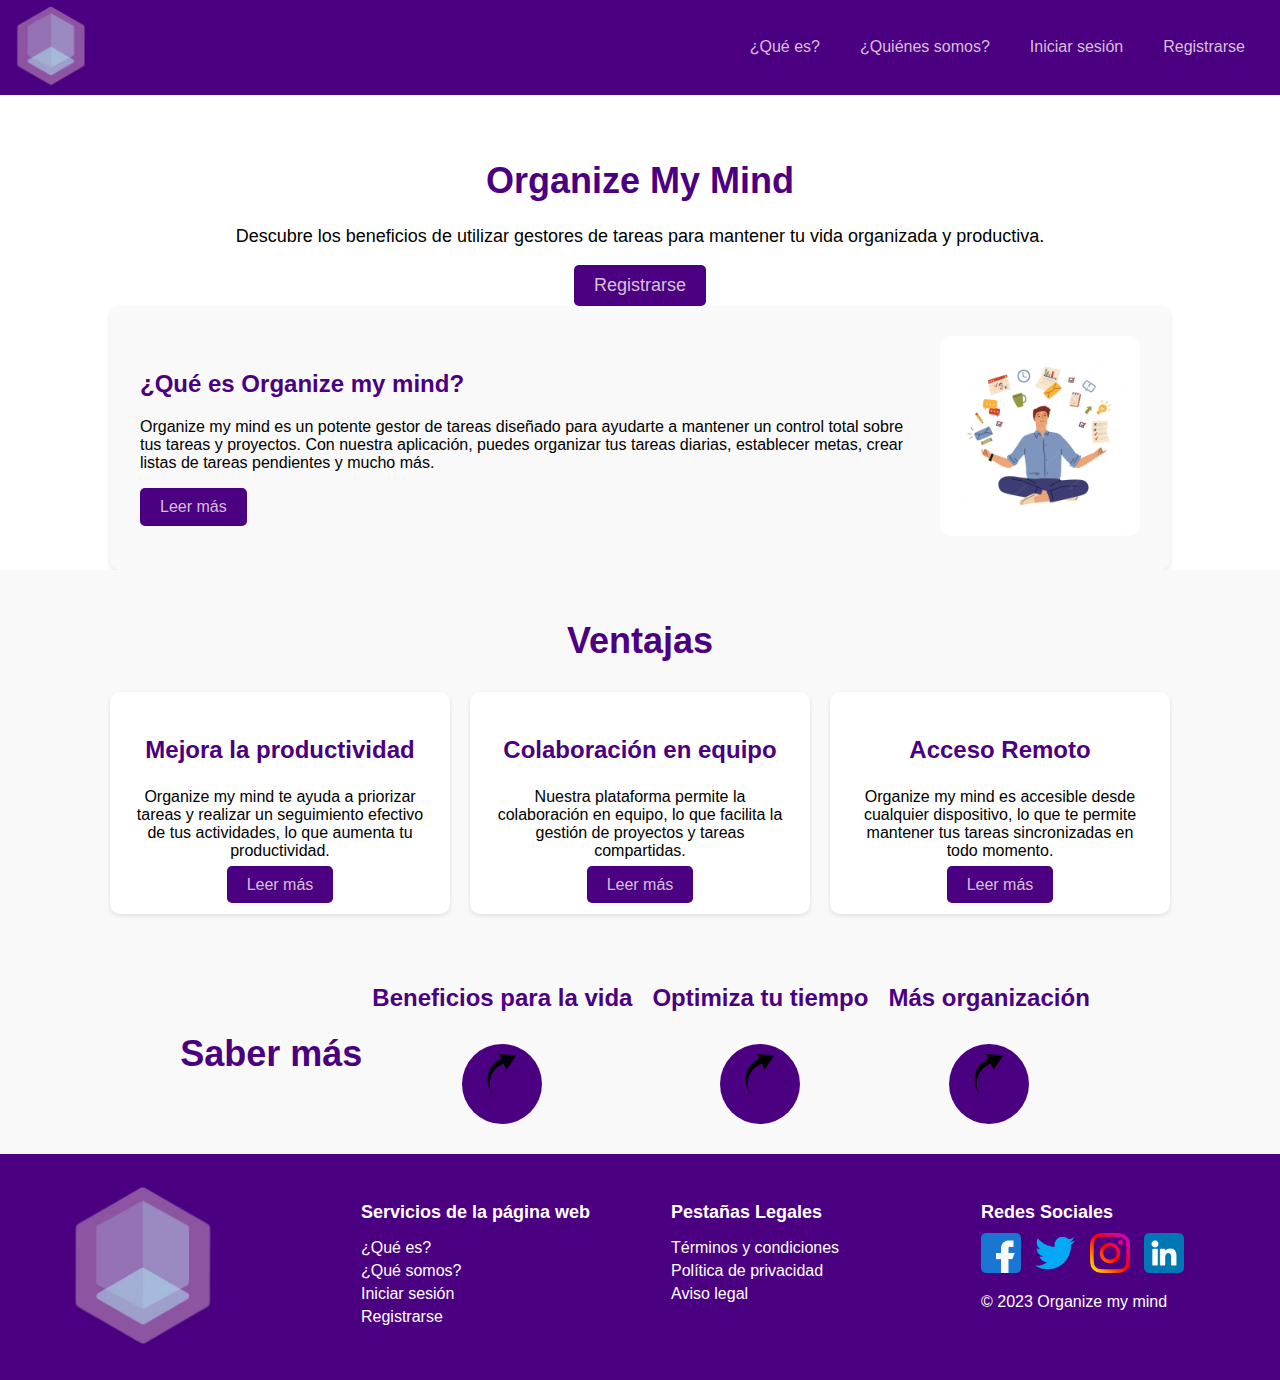
<file: index.html>
<!DOCTYPE html>
<html lang="es">
<head>
  <meta charset="UTF-8">
  <meta name="viewport" content="width=device-width, initial-scale=1.0">
  <title>Organize My Mind</title>
  <link rel="stylesheet" href="estilo.css">
  <link rel="icon" type="image/png" href="imagenes/logo.png">
</head>
<body>
  
  <header>
    <div class="logo">
      <a href="index.html">
        <img src="imagenes/logo.png" alt="Logo de Organize My Mind" width="100">
      </a>
    </div>
    <div class="navbar-toggle" onclick="toggleNavbar()">
      <div class="bar"></div>
      <div class="bar"></div>
      <div class="bar"></div>
    </div>
    <nav class="navigation" id="navbarLinks">
      <a href="que-es/queEs.html">¿Qué es?</a>
      <a href="quienes-somos/queSomos.html">¿Quiénes somos?</a>
      <a href="login/login.html">Iniciar sesión</a>
      <a href="signup/signup.html">Registrarse</a>
    </nav>
  </header>
  

  <div class="page-content">
    <div class="page-title">
      <h1>Organize My Mind</h1>
    </div>
    <div class="page-description">
      <p>Descubre los beneficios de utilizar gestores de tareas para mantener tu vida organizada y productiva.</p>
    </div>
    <div class="register-button">
      <a href="signup/signup.html" class="button">Registrarse</a>
    </div>
  </div>

  <section class="content-section">
    <div class="text-content">
      <h2>¿Qué es Organize my mind?</h2>
      <p>Organize my mind es un potente gestor de tareas diseñado para ayudarte a mantener un control total sobre tus tareas y proyectos. Con nuestra aplicación, puedes organizar tus tareas diarias, establecer metas, crear listas de tareas pendientes y mucho más.</p>
      <button class="read-more-button"><a href="que-es/queEs.html">Leer más</a></button>
    </div>
    <div class="image-content">
      <img src="imagenes/imagen_texto.avif" alt="Imagen de Organize My Mind">
    </div>
  </section>

  <section id="advantages">
    <div class="container">
      <h2>Ventajas</h2>
      <div class="advantage-item">
        <h3>Mejora la productividad</h3>
        <p>Organize my mind te ayuda a priorizar tareas y realizar un seguimiento efectivo de tus actividades, lo que aumenta tu productividad.</p>
        <a target="_blank" href="https://slack.com/intl/es-es/blog/productivity/gestor-de-tareas-por-que-necesitas-para-tus-proyectos" class="btn btn-secondary">Leer más</a>
      </div>
      <div class="advantage-item">
        <h3>Colaboración en equipo</h3>
        <p>Nuestra plataforma permite la colaboración en equipo, lo que facilita la gestión de proyectos y tareas compartidas.</p>
        <a target="_blank" href="https://asana.com/es/resources/collaboration-in-the-workplace" class="btn btn-secondary">Leer más</a>
      </div>
      <div class="advantage-item">
        <h3>Acceso Remoto</h3>
        <p>Organize my mind es accesible desde cualquier dispositivo, lo que te permite mantener tus tareas sincronizadas en todo momento.</p>
        <a target="_blank" href="https://www.ekon.es/blog/gestor-de-proyectos-maximo-responsable-exito/" class="btn btn-secondary">Leer más</a>
      </div>
    </div>
  </section>

  <section id="learn-more">
    <div class="learn-container">
      <h2>Saber más</h2>
      <div class="circle">
        <h4>Beneficios para la vida</h4>
        <a target="_blank" href="https://www.grupocibernos.com/blog/ventajas-de-usar-aplicaciones-para-gestion-de-tareas"><img src="../imagenes/flecha.png" alt="Flecha"></a>
      </div>
      <div class="circle">
        <h4>Optimiza tu tiempo</h4>
        <a target="_blank" href="https://quakki.com/optimiza-el-tiempo-en-tu-empresa-utilizando-un-gestor-de-proyectos-y-tareas/"><img src="../imagenes/flecha.png" alt="Flecha"></a>
      </div>
      <div class="circle">
        <h4>Más organización</h4>
        <a target="_blank" href="https://www.xataka.com/aplicaciones/llevo-siete-anos-organizando-toda-mi-vida-gestor-tareas-se-recomiendo-a-todo-mundo-1"><img src="../imagenes/flecha.png" alt="Flecha"></a>
      </div>
    </div>
  </section>

  <footer>
    <div class="footer-container">
      <div class="footer-column">
        <a href="index.html">
          <img src="../imagenes/logo.png" alt="Logo de la empresa">
        </a>
      </div>
      <div class="footer-column">
        <h3>Servicios de la página web</h3>
        <ul>
          <li><a href="que-es/queEs.html">¿Qué es?</a></li>
          <li><a href="quienes-somos/queSomos.html">¿Qué somos?</a></li>
          <li><a href="login/login.html">Iniciar sesión</a></li>
          <li><a href="signup/signup.html">Registrarse</a></li>
        </ul>
      </div>
      <div class="footer-column">
        <h3>Pestañas Legales</h3>
        <ul>
          <li><a href="pestañas-legales/terminos.html">Términos y condiciones</a></li>
          <li><a href="pestañas-legales/politica-de-privacidad.html">Política de privacidad</a></li>
          <li><a href="pestañas-legales/aviso-legal.html">Aviso legal</a></li>
        </ul>
      </div>
      <div class="footer-column">
        <h3>Redes Sociales</h3>
        <div class="social-buttons">
          <a target="_blank" href="https://www.facebook.com"><img src="../imagenes/facebook.png" alt="Facebook"></a>
          <a target="_blank" href="https://www.twitter.com"><img src="../imagenes/twitter.png" alt="Twitter"></a>
          <a target="_blank" href="https://www.instagram.com"><img src="../imagenes/instagram.png" alt="Instagram"></a>
          <a target="_blank" href="https://www.linkedin.com"><img src="../imagenes/linkedin.png" alt="LinkedIn"></a>
        </div>
        <p>&copy; 2023 Organize my mind</p>
      </div>
    </div>
  </footer>


  <script src="codigo.js"></script>
</body>
</html>
</file>
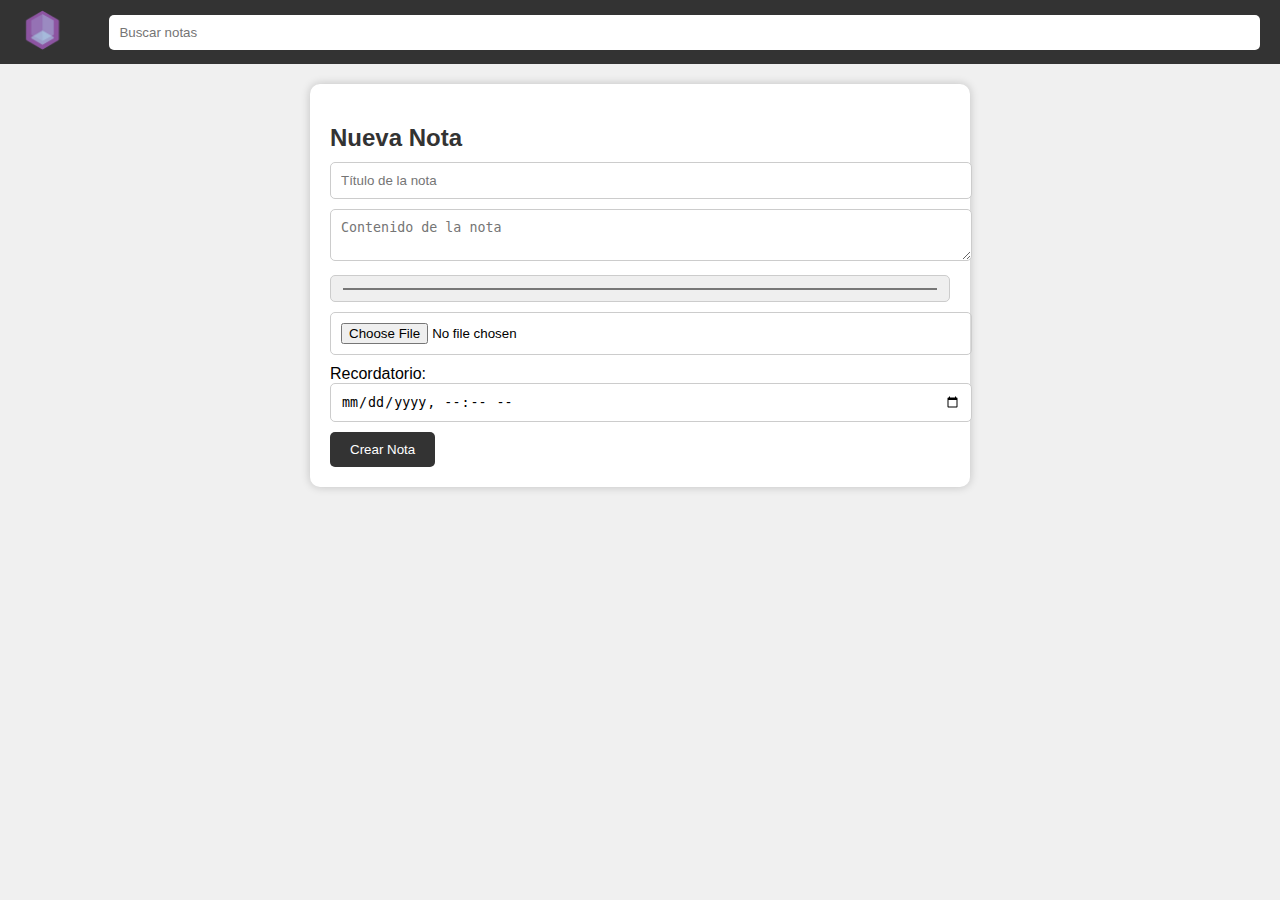
<file: dashboard/dashboard.html>
<!DOCTYPE html>
<html lang="es">
<head>
  <link rel="stylesheet" href="https://cdnjs.cloudflare.com/ajax/libs/font-awesome/6.4.2/css/all.min.css" integrity="sha512-z3gLpd7yknf1YoNbCzqRKc4qyor8gaKU1qmn+CShxbuBusANI9QpRohGBreCFkKxLhei6S9CQXFEbbKuqLg0DA==" crossorigin="anonymous" referrerpolicy="no-referrer" />  <link rel="icon" type="image/png" href="../imagenes/logo.png">
  <meta charset="UTF-8">
  <meta name="viewport" content="width=device-width, initial-scale=1.0">
  <link rel="stylesheet" href="dashboard.css">
  <title>Gestor de Tareas</title>
</head>
<body>
  <nav>
    <div class="navbar-left">
      <img src="/imagenes/logo.png" alt="Logo">
    </div>
    <div class="navbar-right">
      <a href="#" id="admin-icon"><i class="fa-solid fa-user"></i></a>
      <div id="admin-menu">
        <ul>
          <li><a href="../index.html">Cerrar Sesión</a></li>
        </ul>
      </div>
    </div>
    <div class="search-bar">
      <input type="text" id="search-input" placeholder="Buscar notas" oninput="searchNotes()">
    </div>
  </nav>
  
  <div class="content">
    <div class="note-creator">
  <h2>Nueva Nota</h2>
    <input type="text" id="note-title" placeholder="Título de la nota">
    <textarea id="note-text" placeholder="Contenido de la nota"></textarea>
    <input type="color" id="note-color" value="#ffffff">
    <input type="file" id="note-image" accept="image/*">
     <label for="note-datetime">Recordatorio:</label>
    <input type="datetime-local" id="note-datetime">
    <button id="create-note">Crear Nota</button>
</div>

    <div class="note-container" id="note-container">
      <!-- Notas se cargarán aquí -->
    </div>
  </div>

  
  <script defer src="dashboard.js"></script>
</body>
</html>
</file>
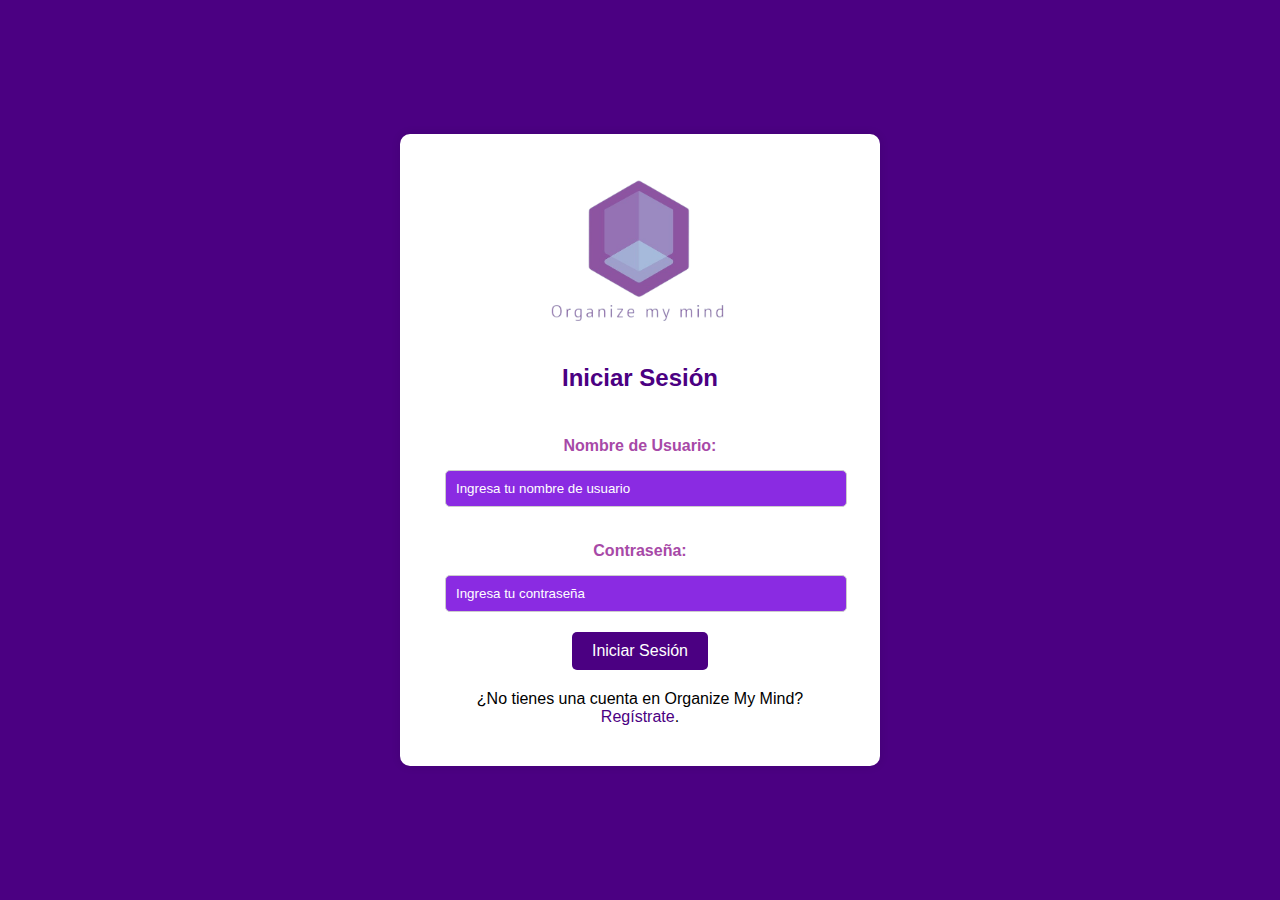
<file: login/login.html>
<!DOCTYPE html>
<html lang="es">
<head>
    <meta charset="UTF-8">
    <meta name="viewport" content="width=device-width, initial-scale=1.0">
    <link rel="stylesheet" href="login.css">
    <link rel="icon" type="image/png" href="../imagenes/logo.png">
    <title>Iniciar Sesión</title>
</head>
<body>
    <div class="container">
        <div class="logo">
          <a href="../index.html"><img src="../imagenes/logo_completo.png" alt="Logo"></a>
        </div>
        <h1>Iniciar Sesión</h1>
        <form id="loginForm">
          <div class="form-group">
            <label for="username"><strong>Nombre de Usuario:</strong></label>
            <input placeholder="Ingresa tu nombre de usuario" type="text" id="username" name="username" required>
          </div>
          <div class="form-group">
            <label for="password"><strong>Contraseña:</strong></label>
            <input placeholder="Ingresa tu contraseña" type="password" id="password" name="password" required>
          </div>
          <button id="dashboardButton" href="../dashboard/dashboard.html" type="submit">Iniciar Sesión</button>
        </form>
        <div class="register-link">
          ¿No tienes una cuenta en Organize My Mind? <a href="../signup/signup.html">Regístrate</a>.
        </div>
      </div>
    
      <script src="login.js"></script>
</body>
</html>
</file>
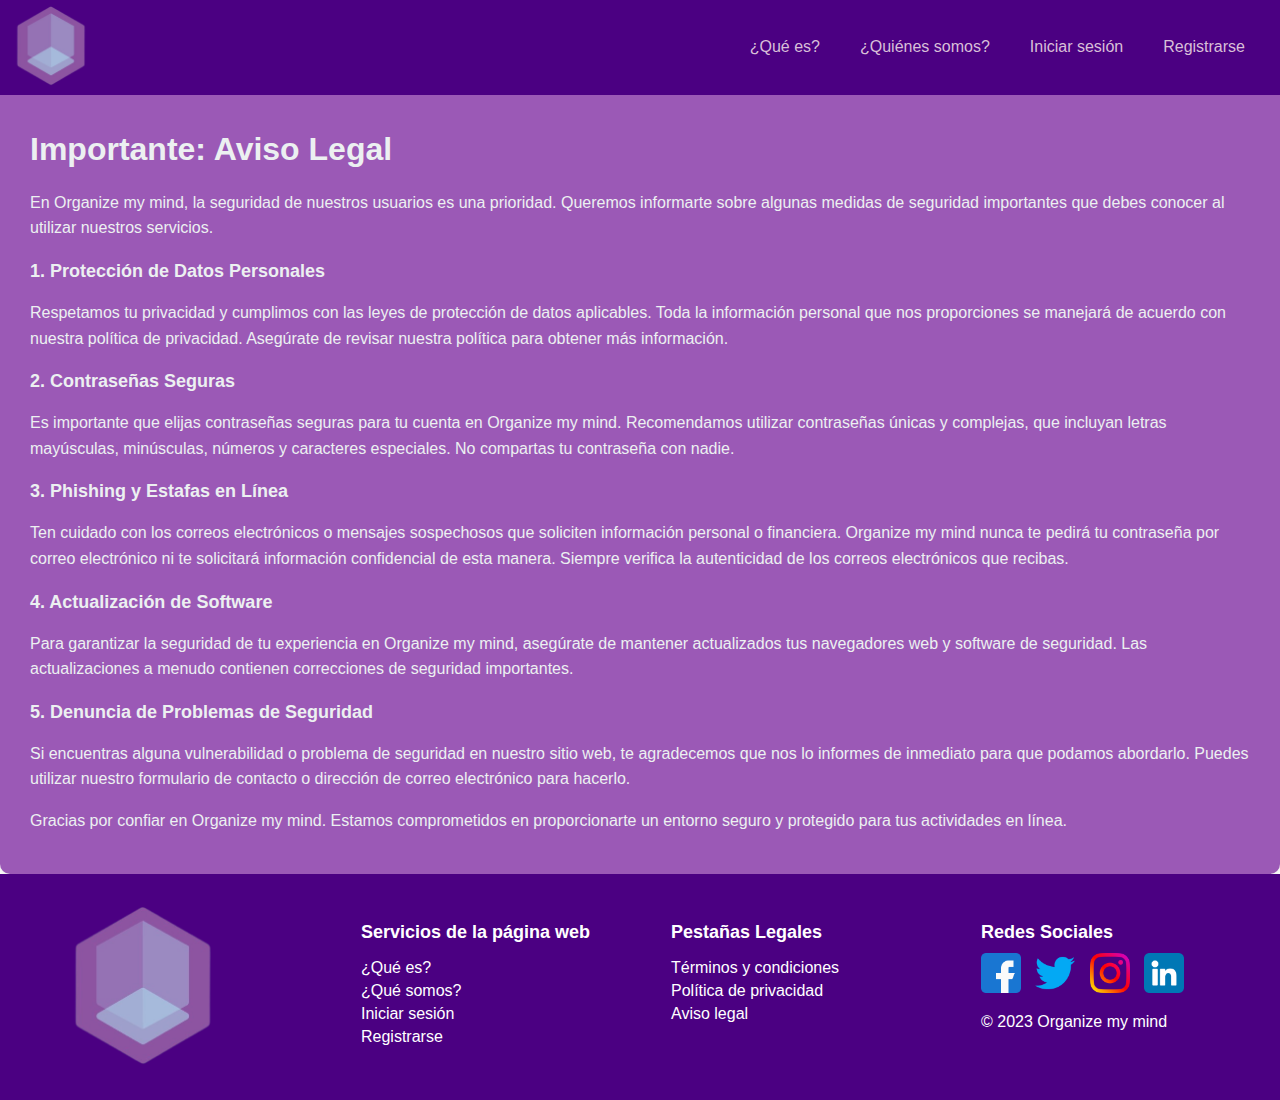
<file: pestañas-legales/aviso-legal.html>
<!DOCTYPE html>
<html lang="es">
<head>
  <link rel="stylesheet" href="aviso-legal.css">
  <link rel="icon" type="image/png" href="../imagenes/logo.png">
    <meta charset="UTF-8">
    <meta name="viewport" content="width=device-width, initial-scale=1.0">
    <title>Aviso Legal</title>
</head>
<body>
    <header>
        <div class="logo">
          <a href="../index.html">
            <img src="../imagenes/logo.png" alt="Logo de Organize My Mind" width="100">
          </a>
        </div>
        <div class="navbar-toggle" onclick="toggleNavbar()">
          <div class="bar"></div>
          <div class="bar"></div>
          <div class="bar"></div>
        </div>
        <nav class="navigation" id="navbarLinks">
          <a href="../que-es/queEs.html">¿Qué es?</a>
      <a href="../quienes-somos/queSomos.html">¿Quiénes somos?</a>
      <a href="../login/login.html">Iniciar sesión</a>
      <a href="../signup/signup.html">Registrarse</a>
        </nav>
      </header>

      <section>
        <h1>Importante: Aviso Legal</h2>
        <p>En Organize my mind, la seguridad de nuestros usuarios es una prioridad. Queremos informarte sobre algunas medidas de seguridad importantes que debes conocer al utilizar nuestros servicios.</p>

        <h3>1. Protección de Datos Personales</h3>
        <p>Respetamos tu privacidad y cumplimos con las leyes de protección de datos aplicables. Toda la información personal que nos proporciones se manejará de acuerdo con nuestra política de privacidad. Asegúrate de revisar nuestra política para obtener más información.</p>

        <h3>2. Contraseñas Seguras</h3>
        <p>Es importante que elijas contraseñas seguras para tu cuenta en  Organize my mind. Recomendamos utilizar contraseñas únicas y complejas, que incluyan letras mayúsculas, minúsculas, números y caracteres especiales. No compartas tu contraseña con nadie.</p>

        <h3>3. Phishing y Estafas en Línea</h3>
        <p>Ten cuidado con los correos electrónicos o mensajes sospechosos que soliciten información personal o financiera.  Organize my mind nunca te pedirá tu contraseña por correo electrónico ni te solicitará información confidencial de esta manera. Siempre verifica la autenticidad de los correos electrónicos que recibas.</p>

        <h3>4. Actualización de Software</h3>
        <p>Para garantizar la seguridad de tu experiencia en  Organize my mind, asegúrate de mantener actualizados tus navegadores web y software de seguridad. Las actualizaciones a menudo contienen correcciones de seguridad importantes.</p>

        <h3>5. Denuncia de Problemas de Seguridad</h3>
        <p>Si encuentras alguna vulnerabilidad o problema de seguridad en nuestro sitio web, te agradecemos que nos lo informes de inmediato para que podamos abordarlo. Puedes utilizar nuestro formulario de contacto o dirección de correo electrónico para hacerlo.</p>

        <p>Gracias por confiar en  Organize my mind. Estamos comprometidos en proporcionarte un entorno seguro y protegido para tus actividades en línea.</p>
    </section>

    <footer>
        <div class="footer-container">
          <div class="footer-column">
            <a href="../index.html">
              <img src="../imagenes/logo.png" alt="Logo de la empresa">
            </a>
          </div>
          <div class="footer-column">
            <h3>Servicios de la página web</h3>
            <ul>
              <li><a href="../que-es/queEs.html">¿Qué es?</a></li>
              <li><a href="../quienes-somos/queSomos.html">¿Qué somos?</a></li>
              <li><a href="../login/login.html">Iniciar sesión</a></li>
              <li><a href="../signup/signup.html">Registrarse</a></li>
            </ul>
          </div>
          <div class="footer-column">
            <h3>Pestañas Legales</h3>
            <ul>
              <li><a href="terminos.html">Términos y condiciones</a></li>
          <li><a href="politica-de-privacidad.html">Política de privacidad</a></li>
          <li><a href="aviso-legal.html">Aviso legal</a></li>
            </ul>
          </div>
          <div class="footer-column">
            <h3>Redes Sociales</h3>
            <div class="social-buttons">
              <a target="_blank" href="https://www.facebook.com"><img src="../imagenes/facebook.png" alt="Facebook"></a>
              <a target="_blank" href="https://www.twitter.com"><img src="../imagenes/twitter.png" alt="Twitter"></a>
              <a target="_blank" href="https://www.instagram.com"><img src="../imagenes/instagram.png" alt="Instagram"></a>
              <a target="_blank" href="https://www.linkedin.com"><img src="../imagenes/linkedin.png" alt="LinkedIn"></a>
            </div>
            <p>&copy; 2023 Organize my mind</p>
          </div>
        </div>
      </footer>
      <script defer src="aviso-legal.js"></script>
</body>
</html>
</file>
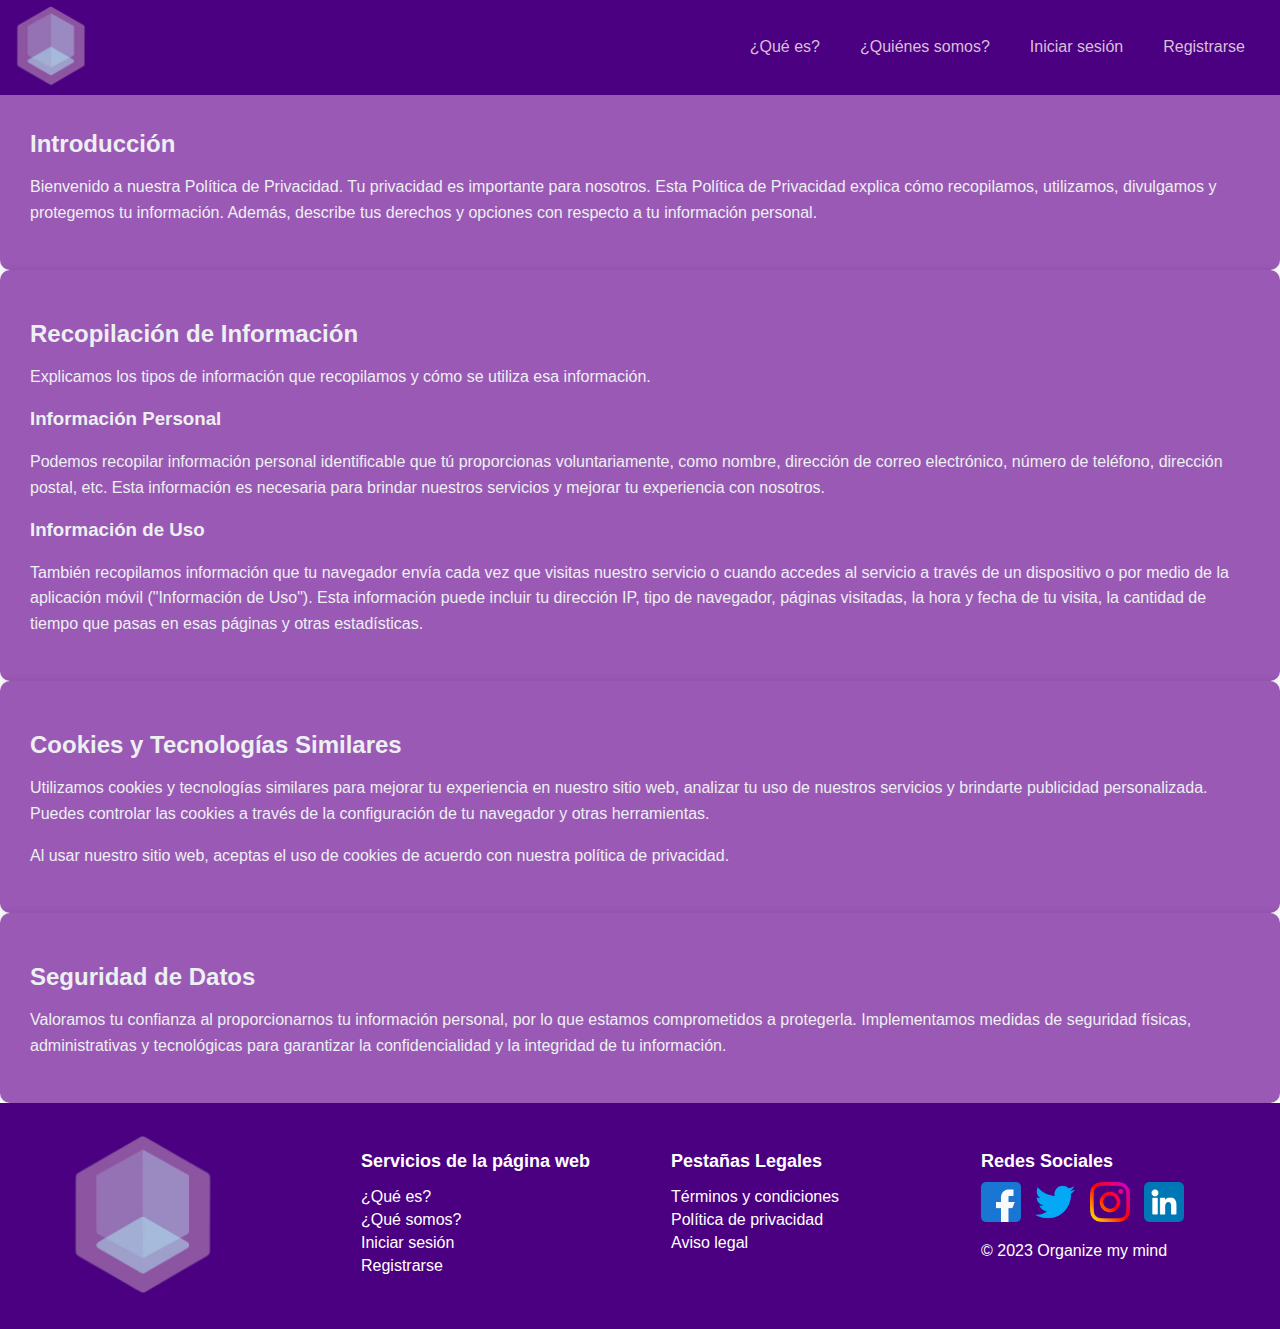
<file: pestañas-legales/politica-de-privacidad.html>
<!DOCTYPE html>
<html lang="es">
<head>
  <link rel="stylesheet" href="politica-de-privacidad.css">
  <link rel="icon" type="image/png" href="../imagenes/logo.png">
    <meta charset="UTF-8">
    <meta name="viewport" content="width=device-width, initial-scale=1.0">
    <title>Politicas de privacidad</title>
</head>
<body>
    <header>
        <div class="logo">
          <a href="../index.html">
            <img src="../imagenes/logo.png" alt="Logo de Organize My Mind" width="100">
          </a>
        </div>
        <div class="navbar-toggle" onclick="toggleNavbar()">
          <div class="bar"></div>
          <div class="bar"></div>
          <div class="bar"></div>
        </div>
        <nav class="navigation" id="navbarLinks">
          <a href="../que-es/queEs.html">¿Qué es?</a>
      <a href="../quienes-somos/queSomos.html">¿Quiénes somos?</a>
      <a href="../login/login.html">Iniciar sesión</a>
      <a href="../signup/signup.html">Registrarse</a>
        </nav>
      </header>
      <section id="introduction">
        <div class="container">
            <h2>Introducción</h2>
            <p>
                Bienvenido a nuestra Política de Privacidad. Tu privacidad es importante para nosotros.
                Esta Política de Privacidad explica cómo recopilamos, utilizamos, divulgamos y
                protegemos tu información. Además, describe tus derechos y opciones con respecto a tu información personal.
            </p>
        </div>
    </section>

    <section id="information-collection">
        <div class="container">
            <h2>Recopilación de Información</h2>
            <p>
                Explicamos los tipos de información que recopilamos y cómo se utiliza esa información.
            </p>

            <h3>Información Personal</h3>
            <p>
                Podemos recopilar información personal identificable que tú proporcionas
                voluntariamente, como nombre, dirección de correo electrónico, número de teléfono, dirección postal, etc.
                Esta información es necesaria para brindar nuestros servicios y mejorar tu experiencia con nosotros.
            </p>

            <h3>Información de Uso</h3>
            <p>
                También recopilamos información que tu navegador envía cada vez que visitas nuestro servicio
                o cuando accedes al servicio a través de un dispositivo o por medio de la aplicación
                móvil ("Información de Uso"). Esta información puede incluir tu dirección IP, tipo de navegador,
                páginas visitadas, la hora y fecha de tu visita, la cantidad de tiempo que pasas en esas páginas
                y otras estadísticas.
            </p>
        </div>
    </section>

    <section id="cookies">
        <div class="container">
            <h2>Cookies y Tecnologías Similares</h2>
            <p>
                Utilizamos cookies y tecnologías similares para mejorar tu experiencia en nuestro sitio web,
                analizar tu uso de nuestros servicios y brindarte publicidad personalizada.
                Puedes controlar las cookies a través de la configuración de tu navegador y otras herramientas.
            </p>
            <p>
                Al usar nuestro sitio web, aceptas el uso de cookies de acuerdo con nuestra política de privacidad.
            </p>
        </div>
    </section>

   
    <section id="data-security">
        <div class="container">
            <h2>Seguridad de Datos</h2>
            <p>
                Valoramos tu confianza al proporcionarnos tu información personal, por lo que estamos comprometidos a protegerla.
                Implementamos medidas de seguridad físicas, administrativas y tecnológicas para garantizar la confidencialidad y
                la integridad de tu información.
            </p>
        </div>
    </section>
      <footer>
        <div class="footer-container">
          <div class="footer-column">
            <a href="../index.html">
              <img src="../imagenes/logo.png" alt="Logo de la empresa">
            </a>
          </div>
          <div class="footer-column">
            <h3>Servicios de la página web</h3>
            <ul>
              <li><a href="../que-es/queEs.html">¿Qué es?</a></li>
          <li><a href="../quienes-somos/queSomos.html">¿Qué somos?</a></li>
          <li><a href="../login/login.html">Iniciar sesión</a></li>
          <li><a href="../signup/signup.html">Registrarse</a></li>
            </ul>
          </div>
          <div class="footer-column">
            <h3>Pestañas Legales</h3>
            <ul>
                <li><a href="terminos.html">Términos y condiciones</a></li>
                <li><a href="politica-de-privacidad.html">Política de privacidad</a></li>
                <li><a href="aviso-legal.html">Aviso legal</a></li>
            </ul>
          </div>
          <div class="footer-column">
            <h3>Redes Sociales</h3>
            <div class="social-buttons">
              <a target="_blank" href="https://www.facebook.com"><img src="../imagenes/facebook.png" alt="Facebook"></a>
              <a target="_blank" href="https://www.twitter.com"><img src="../imagenes/twitter.png" alt="Twitter"></a>
              <a target="_blank" href="https://www.instagram.com"><img src="../imagenes/instagram.png" alt="Instagram"></a>
              <a target="_blank" href="https://www.linkedin.com"><img src="../imagenes/linkedin.png" alt="LinkedIn"></a>
            </div>
            <p>&copy; 2023 Organize my mind</p>
          </div>
        </div>
      </footer>
      <script defer src="politica-de-privacidad.js"></script>
</body>
</html>
</file>
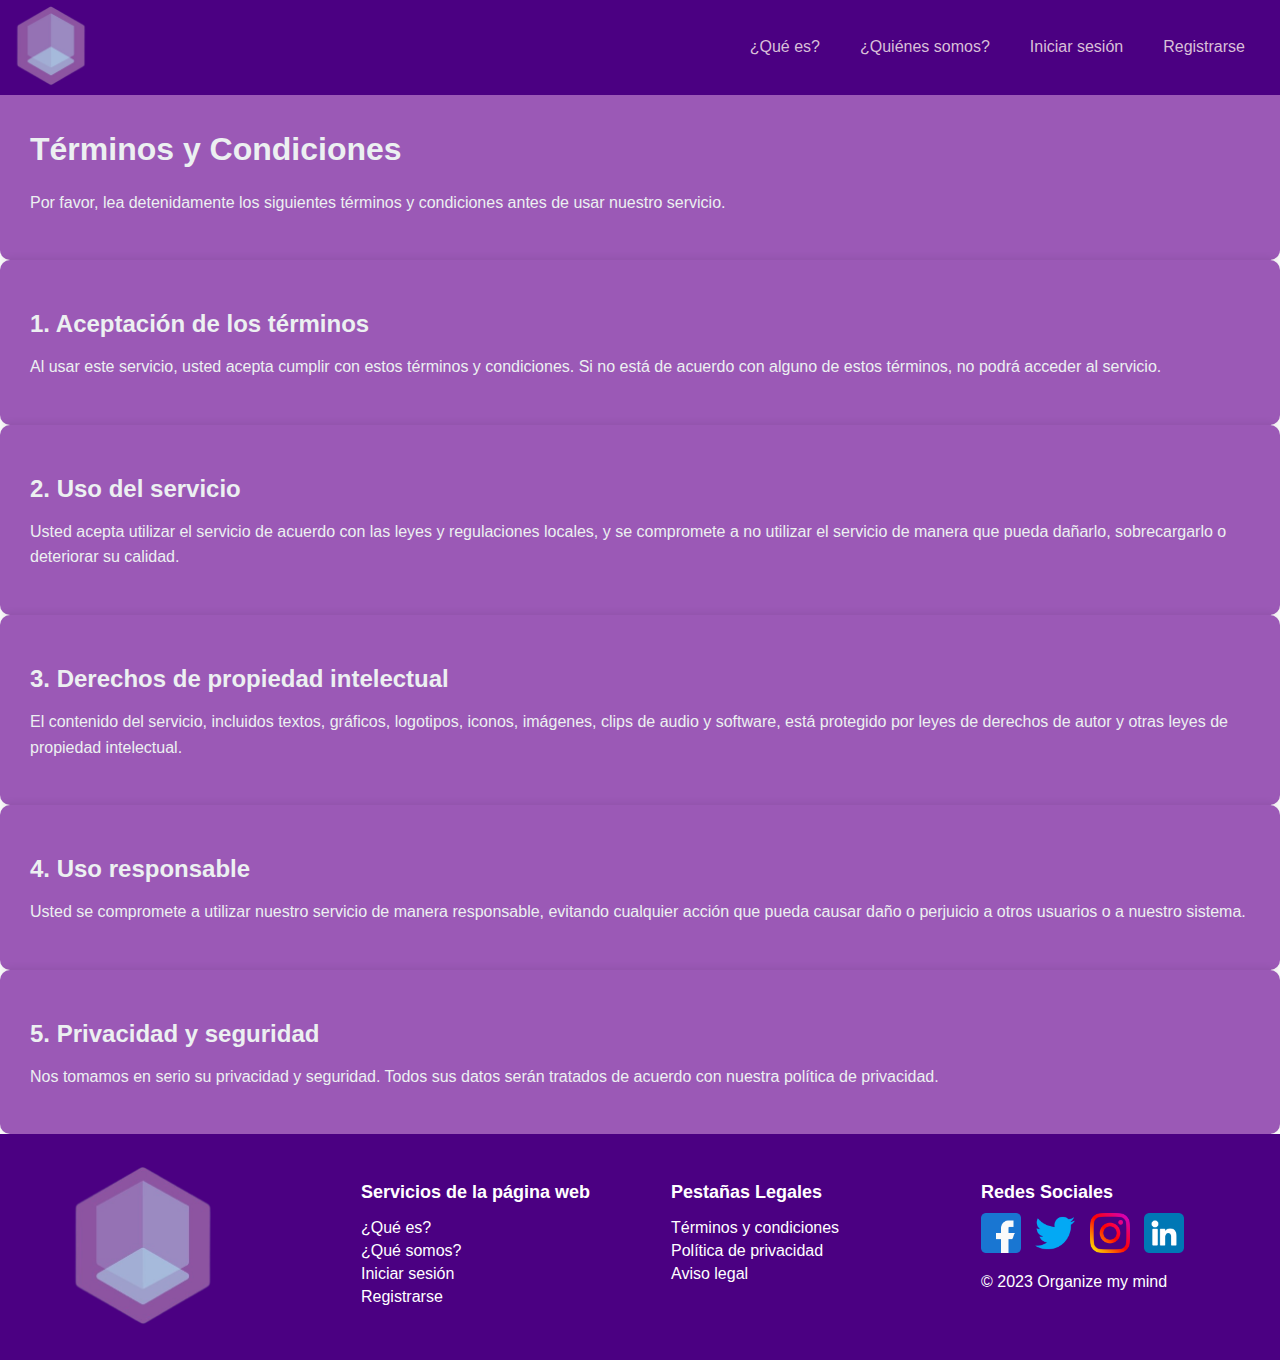
<file: pestañas-legales/terminos.html>
<!DOCTYPE html>
<html lang="es">
<head>
  <link rel="stylesheet" href="terminos.css">
  <link rel="icon" type="image/png" href="../imagenes/logo.png">
    <meta charset="UTF-8">
    <meta name="viewport" content="width=device-width, initial-scale=1.0">
    <title>Terminos y condiciones</title>
</head>
<body>
    <header>
        <div class="logo">
          <a href="../index.html">
            <img src="../imagenes/logo.png" alt="Logo de Organize My Mind" width="100">
          </a>
        </div>
        <div class="navbar-toggle" onclick="toggleNavbar()">
          <div class="bar"></div>
          <div class="bar"></div>
          <div class="bar"></div>
        </div>
        <nav class="navigation" id="navbarLinks">
          <a href="../que-es/queEs.html">¿Qué es?</a>
          <a href="../quienes-somos/queSomos.html">¿Quiénes somos?</a>
          <a href="../login/login.html">Iniciar sesión</a>
          <a href="../signup/signup.html">Registrarse</a>
        </nav>
      </header>
       
    <section>
        <div class="container">
            <h1>Términos y Condiciones</h1>
            <p>Por favor, lea detenidamente los siguientes términos y condiciones antes de usar nuestro servicio.</p>
        </div>
    </section>
    <!-- Sección de Términos y Condiciones -->
    <section>
        <div class="container">
            <h2>1. Aceptación de los términos</h2>
            <p>Al usar este servicio, usted acepta cumplir con estos términos y condiciones. Si no está de acuerdo con alguno de estos términos, no podrá acceder al servicio.</p>
        </div>
    </section>

    <!-- Sección 2 -->
    <section>
        <div class="container">
            <h2>2. Uso del servicio</h2>
            <p>Usted acepta utilizar el servicio de acuerdo con las leyes y regulaciones locales, y se compromete a no utilizar el servicio de manera que pueda dañarlo, sobrecargarlo o deteriorar su calidad.</p>
        </div>
    </section>

    <!-- Sección 3 -->
    <section>
        <div class="container">
            <h2>3. Derechos de propiedad intelectual</h2>
            <p>El contenido del servicio, incluidos textos, gráficos, logotipos, iconos, imágenes, clips de audio y software, está protegido por leyes de derechos de autor y otras leyes de propiedad intelectual.</p>
        </div>
    </section>

    <!-- Otras secciones para hacer scroll -->
    <section>
        <div class="container">
            <h2>4. Uso responsable</h2>
            <p>Usted se compromete a utilizar nuestro servicio de manera responsable, evitando cualquier acción que pueda causar daño o perjuicio a otros usuarios o a nuestro sistema.</p>
        </div>
    </section>

    <section>
        <div class="container">
            <h2>5. Privacidad y seguridad</h2>
            <p>Nos tomamos en serio su privacidad y seguridad. Todos sus datos serán tratados de acuerdo con nuestra política de privacidad.</p>
        </div>
    </section>
      <footer>
        <div class="footer-container">
          <div class="footer-column">
            <a href="../index.html">
              <img src="../imagenes/logo.png" alt="Logo de la empresa">
            </a>
          </div>
          <div class="footer-column">
            <h3>Servicios de la página web</h3>
            <ul>
              <li><a href="../que-es/queEs.html">¿Qué es?</a></li>
              <li><a href="../quienes-somos/queSomos.html">¿Qué somos?</a></li>
              <li><a href="../login/login.html">Iniciar sesión</a></li>
              <li><a href="../signup/signup.html">Registrarse</a></li>
            </ul>
          </div>
          <div class="footer-column">
            <h3>Pestañas Legales</h3>
            <ul>
                <li><a href="terminos.html">Términos y condiciones</a></li>
                <li><a href="politica-de-privacidad.html">Política de privacidad</a></li>
                <li><a href="aviso-legal.html">Aviso legal</a></li>
            </ul>
          </div>
          <div class="footer-column">
            <h3>Redes Sociales</h3>
            <div class="social-buttons">
              <a target="_blank" href="https://www.facebook.com"><img src="../imagenes/facebook.png" alt="Facebook"></a>
              <a target="_blank" href="https://www.twitter.com"><img src="../imagenes/twitter.png" alt="Twitter"></a>
              <a target="_blank" href="https://www.instagram.com"><img src="../imagenes/instagram.png" alt="Instagram"></a>
              <a target="_blank" href="https://www.linkedin.com"><img src="../imagenes/linkedin.png" alt="LinkedIn"></a>
            </div>
            <p>&copy; 2023 Organize my mind</p>
          </div>
        </div>
      </footer>
      <script defer src="terminos.js"></script>
</body>
</html>
</file>
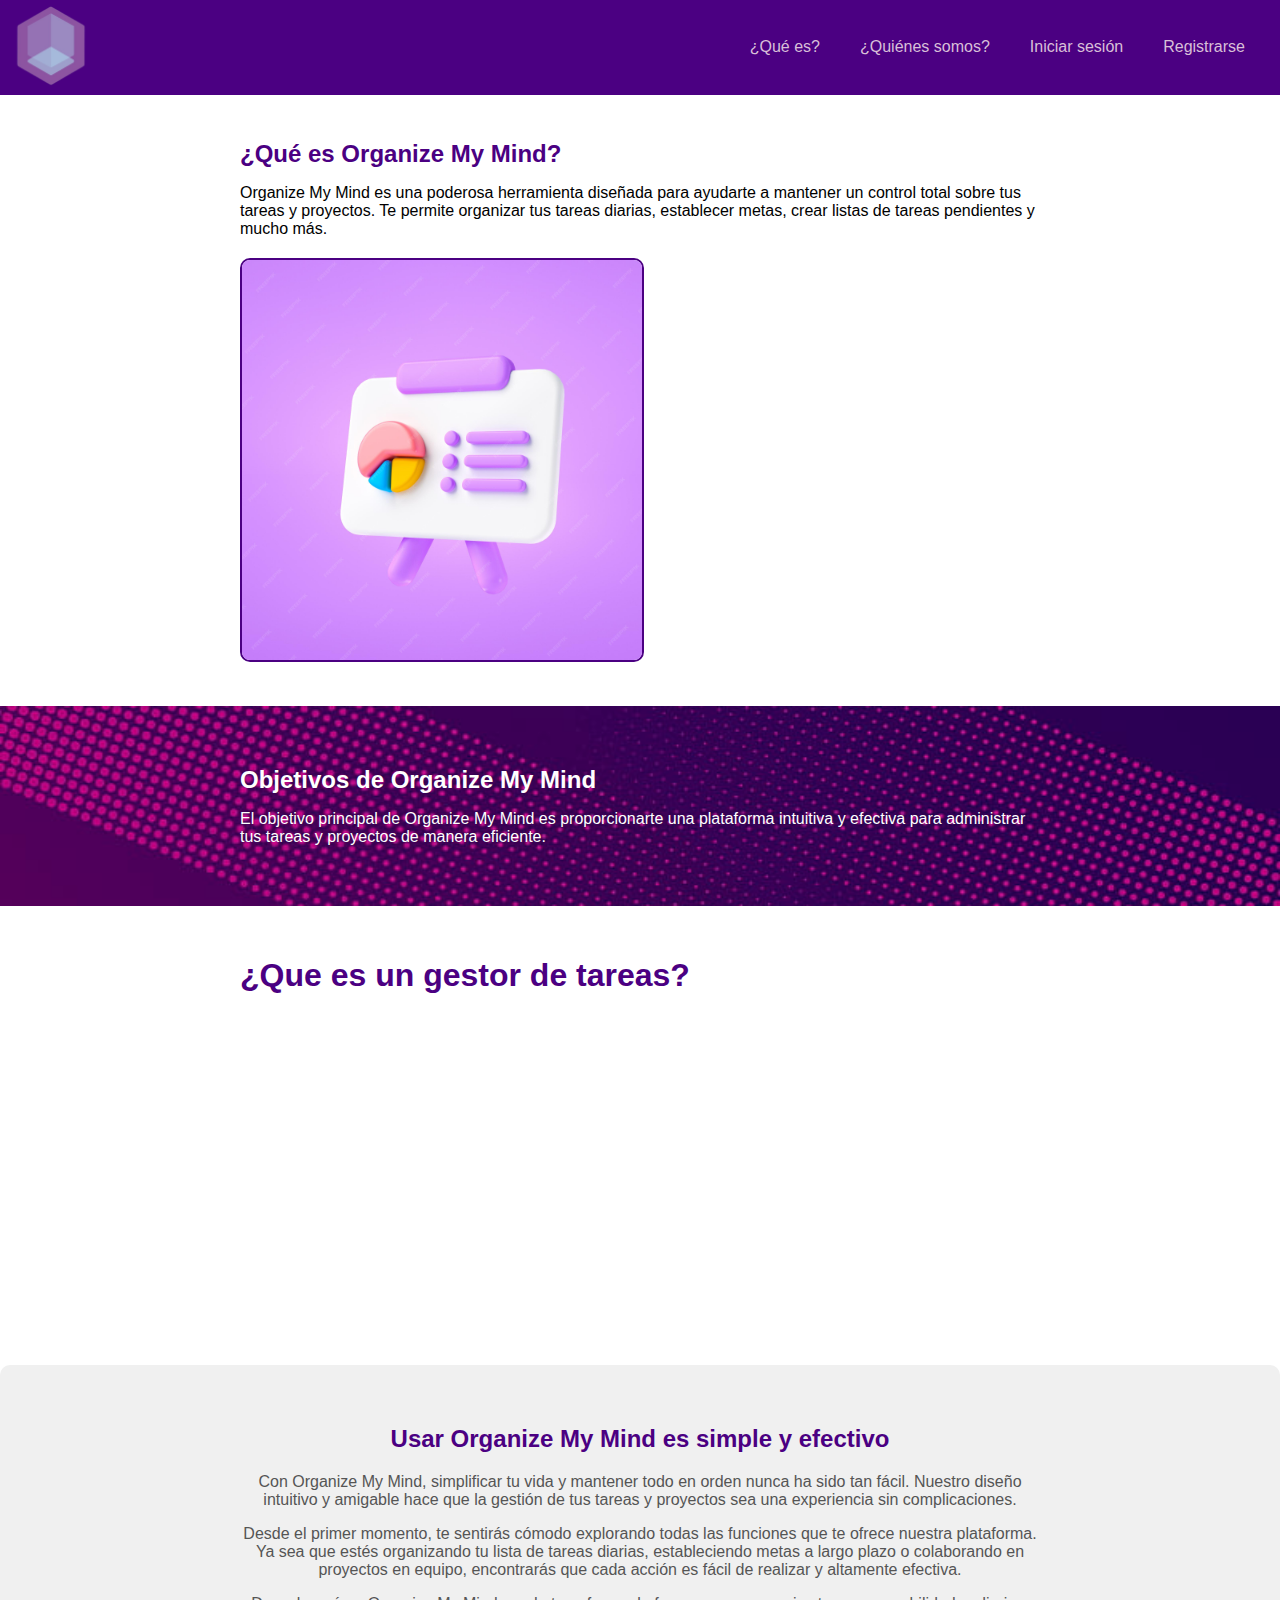
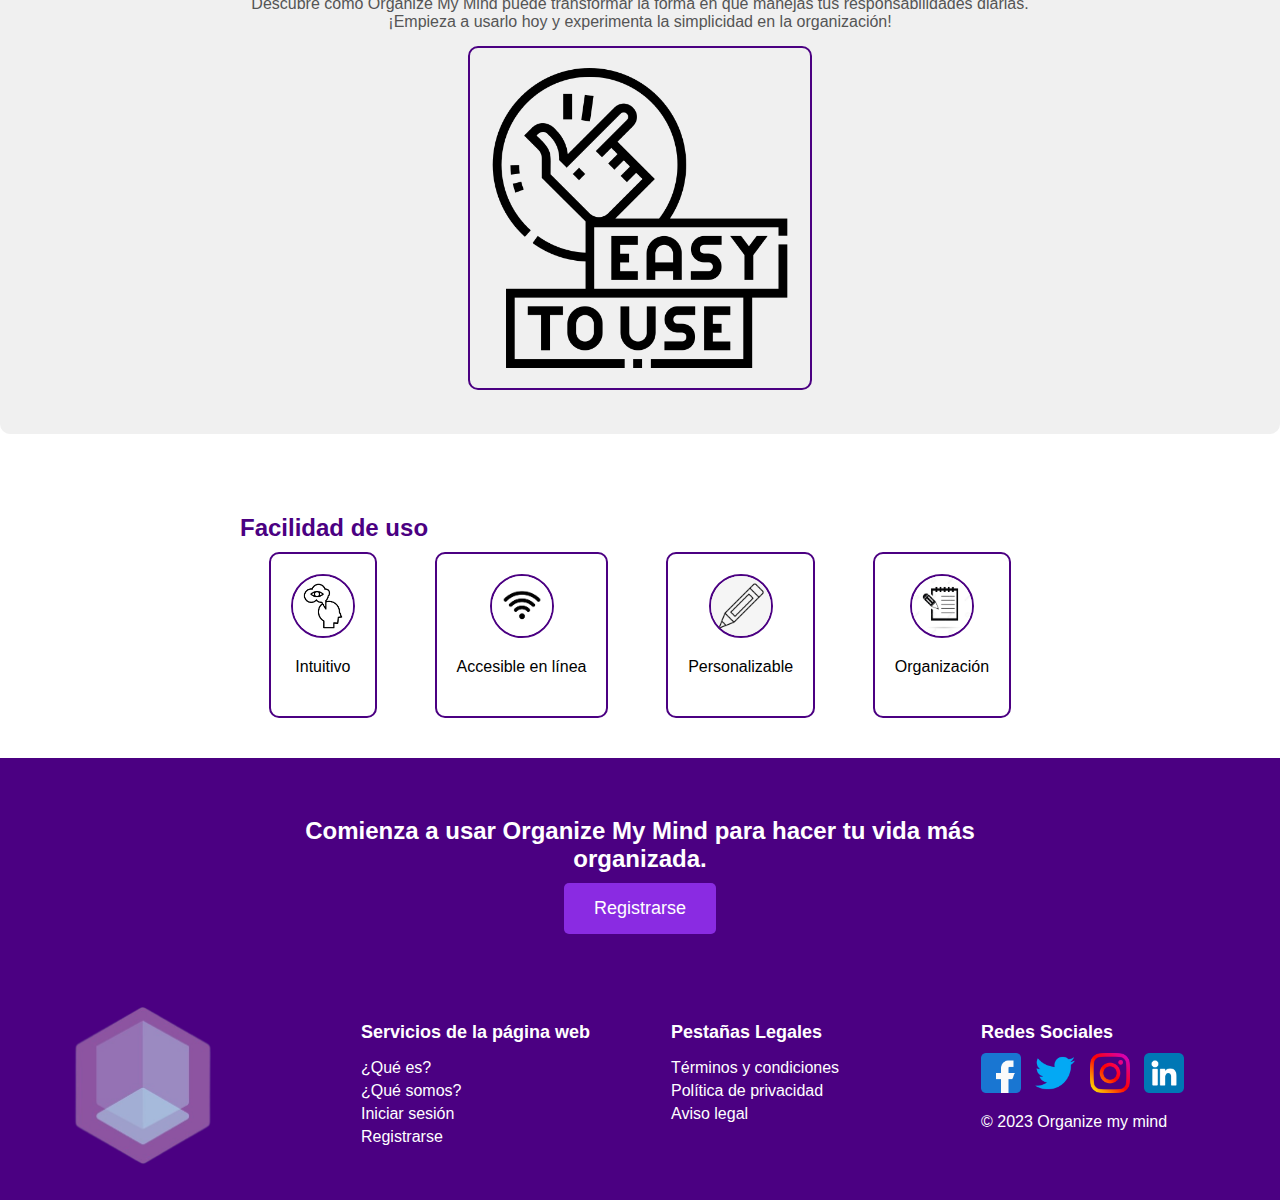
<file: que-es/queEs.html>
<!DOCTYPE html>
<html lang="es">
<head>
  <link rel="stylesheet" href="queEs.css">
  <link rel="icon" type="image/png" href="../imagenes/logo.png">
    <meta charset="UTF-8">
    <meta name="viewport" content="width=device-width, initial-scale=1.0">
    <title>Que es</title>
</head>
<body>
    <header>
        <div class="logo">
          <a href="../index.html">
            <img src="../imagenes/logo.png" alt="Logo de Organize My Mind" width="100">
          </a>
        </div>
        <div class="navbar-toggle" onclick="toggleNavbar()">
          <div class="bar"></div>
          <div class="bar"></div>
          <div class="bar"></div>
        </div>
        <nav class="navigation" id="navbarLinks">
          <a href="../que-es/queEs.html">¿Qué es?</a>
      <a href="../quienes-somos/queSomos.html">¿Quiénes somos?</a>
      <a href="../login/login.html">Iniciar sesión</a>
      <a href="../signup/signup.html">Registrarse</a>
        </nav>
      </header>

      <section class="section">
        <div class="section-content">
          <h2 class="section-content-h2">¿Qué es Organize My Mind?</h2>
          <div class="content-description">
            <p>Organize My Mind es una poderosa herramienta diseñada para ayudarte a mantener un control total sobre tus tareas y proyectos. Te permite organizar tus tareas diarias, establecer metas, crear listas de tareas pendientes y mucho más.</p>
            <img src="../imagenes/quees_section.jpg" alt="Ilustración 1" class="content-image">
          </div>
        </div>
      </section>
    
      <section class="section section-bg-image">
        <div class="section-content">
          <h2>Objetivos de Organize My Mind</h2>
          <div class="content-description">
            <p>El objetivo principal de Organize My Mind es proporcionarte una plataforma intuitiva y efectiva para administrar tus tareas y proyectos de manera eficiente.</p>
          </div>
        </div>
      </section>
      <div class="video-container">
        <h1>¿Que es un gestor de tareas?</h1>
        <iframe width="560" height="315" src="https://www.youtube.com/embed/jWP6_1JPfr0?si=xfT27wdACY-gdjg-" frameborder="0" allowfullscreen></iframe>
      </div>

      <section class="section section-sencillo-usar">
        <div class="section-content">
          <h2>Usar Organize My Mind es simple y efectivo</h2>
          <div class="easy-to-use-content">
            <p>Con Organize My Mind, simplificar tu vida y mantener todo en orden nunca ha sido tan fácil. Nuestro diseño intuitivo y amigable hace que la gestión de tus tareas y proyectos sea una experiencia sin complicaciones.</p>
            <p>Desde el primer momento, te sentirás cómodo explorando todas las funciones que te ofrece nuestra plataforma. Ya sea que estés organizando tu lista de tareas diarias, estableciendo metas a largo plazo o colaborando en proyectos en equipo, encontrarás que cada acción es fácil de realizar y altamente efectiva.</p>
            <p>Descubre cómo Organize My Mind puede transformar la forma en que manejas tus responsabilidades diarias. ¡Empieza a usarlo hoy y experimenta la simplicidad en la organización!</p>
          </div>
          <div class="feature-image">
            <img src="../imagenes/easy_to_use.png" alt="Ilustración sobre facilidad de uso">
          </div>
        </div>
      </section>
      
    
      <section class="section section-features">
        <div class="section-content">
          <h2 class="section-content-h2">Facilidad de uso</h2>
          <div class="features">
            <div class="feature">
              <img src="../imagenes/feature1.jpg" alt="Característica 1">
              <p>Intuitivo</p>
            </div>
            <div class="feature">
              <img src="../imagenes/feature2.jpg" alt="Característica 2">
              <p>Accesible en línea</p>
            </div>
            <div class="feature">
              <img src="../imagenes/feature3.jpg" alt="Característica 3">
              <p>Personalizable</p>
            </div>
            <div class="feature">
              <img src="../imagenes/feature4.jpg" alt="Característica 4">
              <p>Organización</p>
            </div>
          </div>
        </div>
      </section>
    
      <section class="section section-cta">
        <div class="section-content">
          <div class="cta-content">
            <h2>Comienza a usar Organize My Mind para hacer tu vida más organizada.</h2>
          </div>
          <a href="../signup/signup.html" class="cta-button">Registrarse</a>
        </div>
      </section>


<footer>
        <div class="footer-container">
          <div class="footer-column">
            <a href="../index.html">
              <img src="../imagenes/logo.png" alt="Logo de la empresa">
            </a>
          </div>
          <div class="footer-column">
            <h3>Servicios de la página web</h3>
            <ul>
              <li><a href="../que-es/queEs.html">¿Qué es?</a></li>
              <li><a href="../quienes-somos/queSomos.html">¿Qué somos?</a></li>
              <li><a href="../login/login.html">Iniciar sesión</a></li>
              <li><a href="../signup/signup.html">Registrarse</a></li>
            </ul>
          </div>
          <div class="footer-column">
            <h3>Pestañas Legales</h3>
            <ul>
              <li><a href="../pestañas-legales/terminos.html">Términos y condiciones</a></li>
          <li><a href="../pestañas-legales/politica-de-privacidad.html">Política de privacidad</a></li>
          <li><a href="../pestañas-legales/aviso-legal.html">Aviso legal</a></li>
            </ul>
          </div>
          <div class="footer-column">
            <h3>Redes Sociales</h3>
            <div class="social-buttons">
              <a target="_blank" href="https://www.facebook.com"><img src="../imagenes/facebook.png" alt="Facebook"></a>
              <a target="_blank" href="https://www.twitter.com"><img src="../imagenes/twitter.png" alt="Twitter"></a>
              <a target="_blank" href="https://www.instagram.com"><img src="../imagenes/instagram.png" alt="Instagram"></a>
              <a target="_blank" href="https://www.linkedin.com"><img src="../imagenes/linkedin.png" alt="LinkedIn"></a>
            </div>
            <p>&copy; 2023 Organize my mind</p>
          </div>
        </div>
</footer>
      <script defer src="queEs.js"></script>
</body>
</html>
</file>
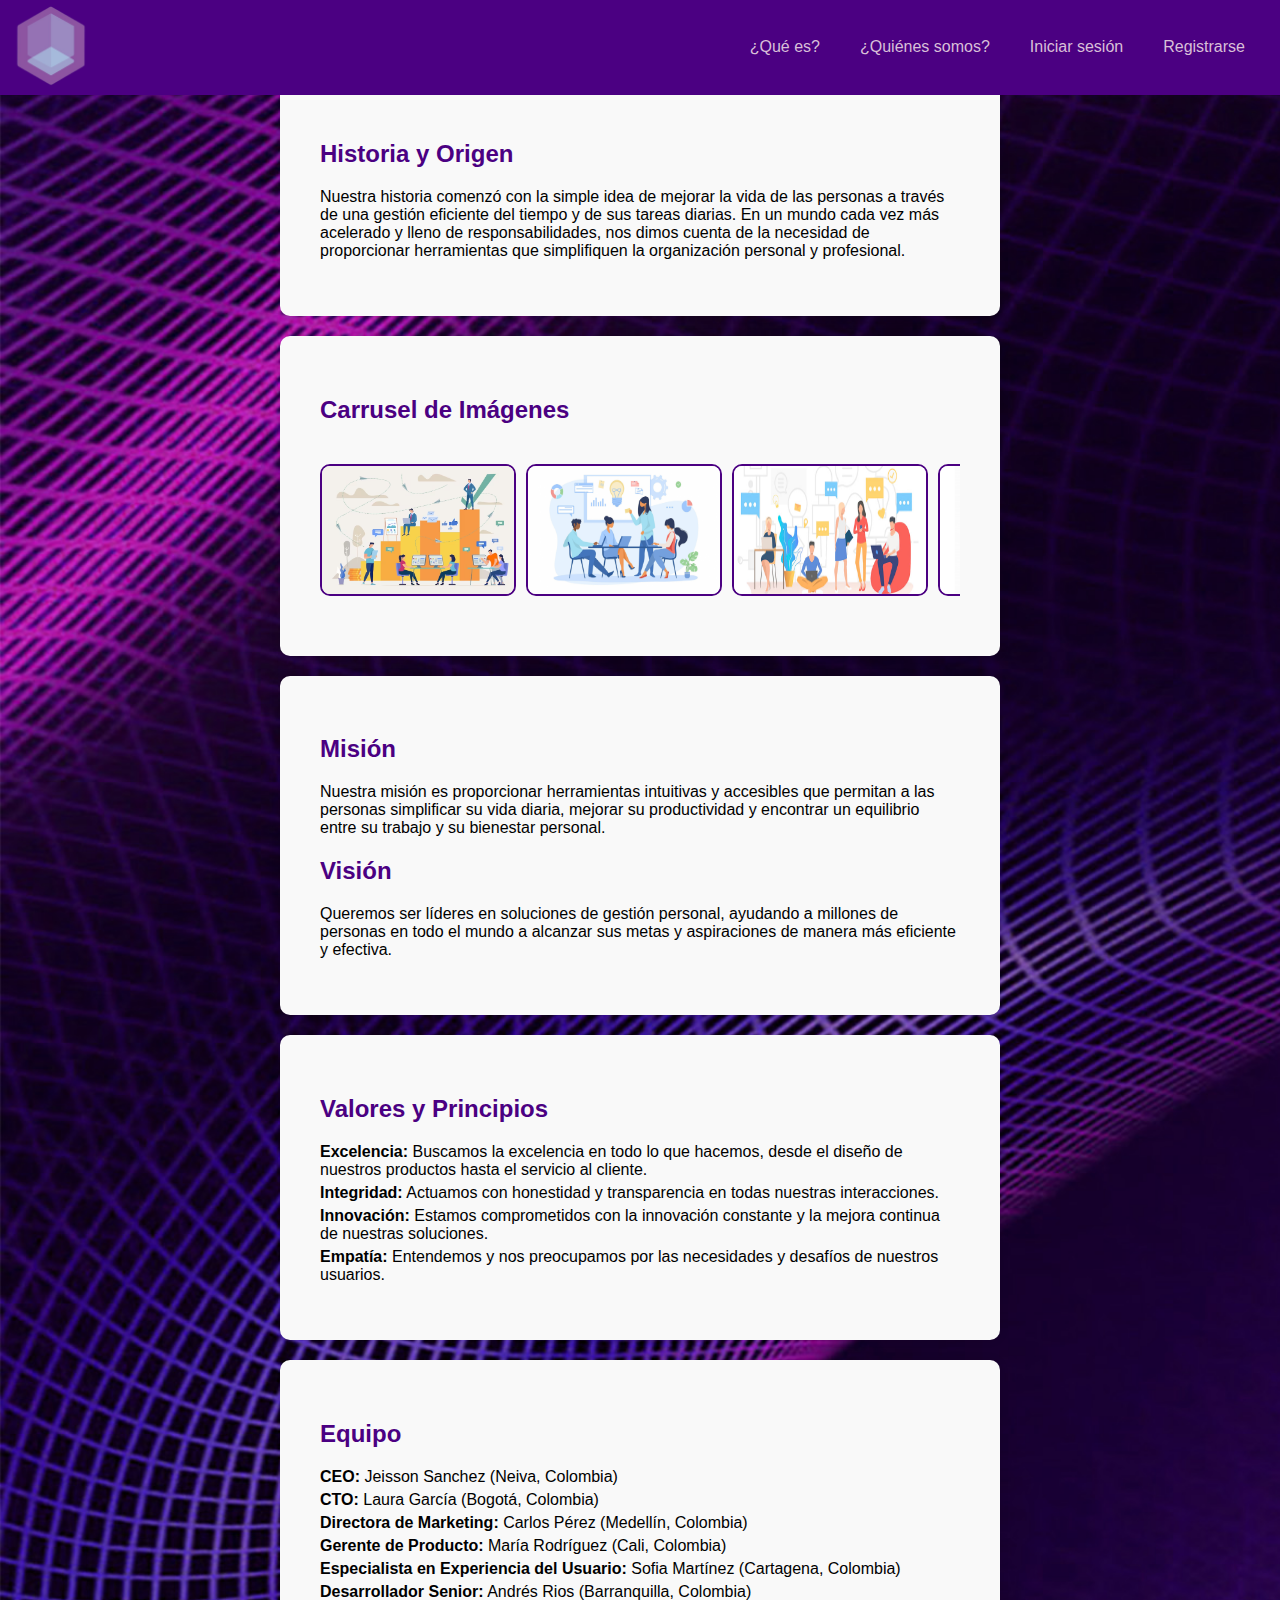
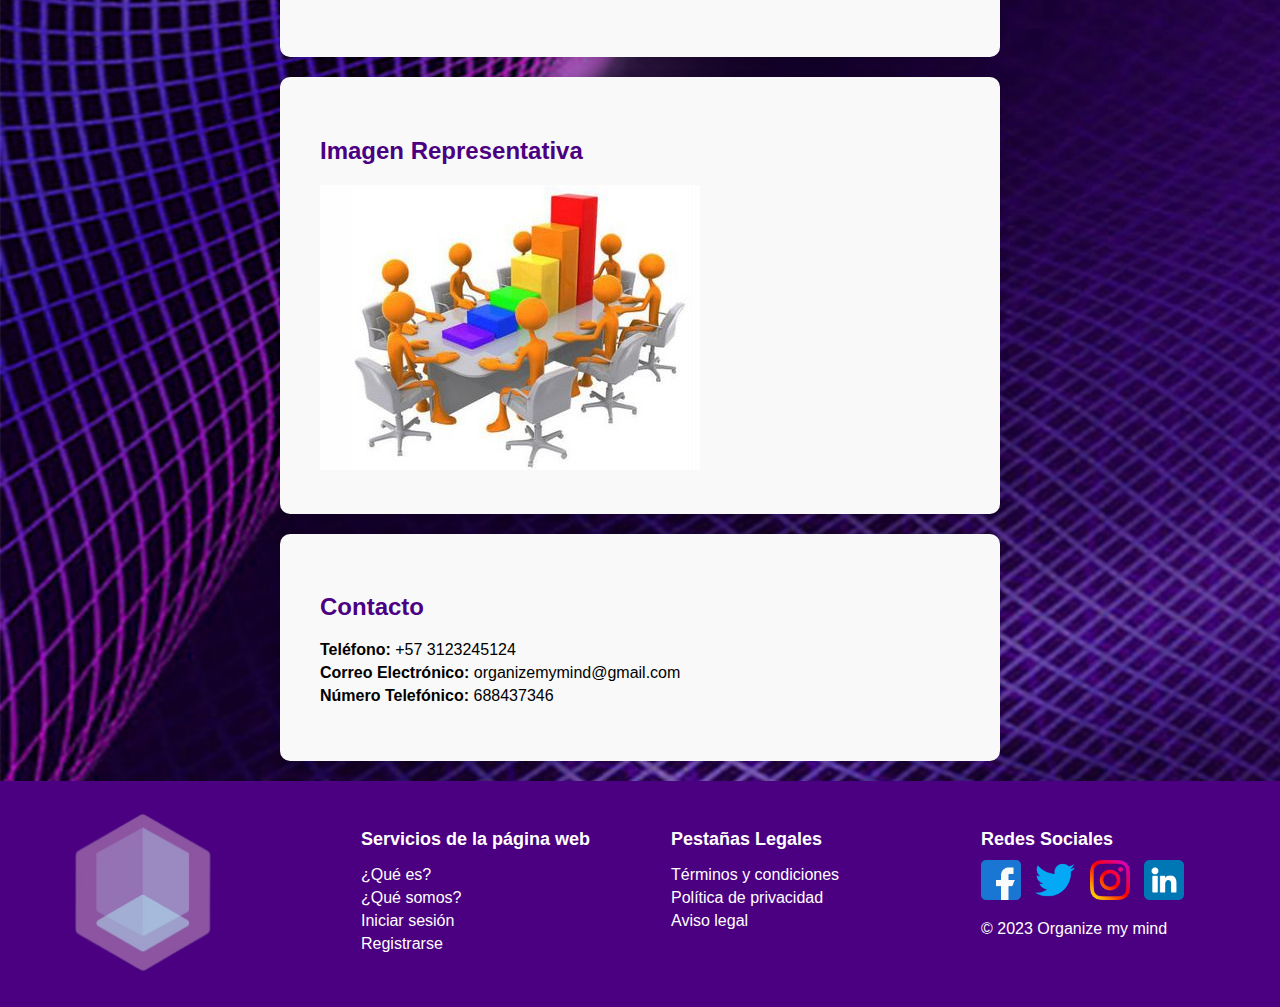
<file: quienes-somos/queSomos.html>
<!DOCTYPE html>
<html lang="es">

<head>
  <link rel="stylesheet" href="queSomos.css">
  <link rel="icon" type="image/png" href="../imagenes/logo.png">
  <meta charset="UTF-8">
  <meta name="viewport" content="width=device-width, initial-scale=1.0">
  <title>Quienes Somos</title>
</head>

<body>
  <header>
    <div class="logo">
      <a href="../index.html">
        <img src="../imagenes/logo.png" alt="Logo de Organize My Mind" width="100">
      </a>
    </div>
    <div class="navbar-toggle" onclick="toggleNavbar()">
      <div class="bar"></div>
      <div class="bar"></div>
      <div class="bar"></div>
    </div>
    <nav class="navigation" id="navbarLinks">
      <a href="../que-es/queEs.html">¿Qué es?</a>
      <a href="../quienes-somos/queSomos.html">¿Quiénes somos?</a>
      <a href="../login/login.html">Iniciar sesión</a>
      <a href="../signup/signup.html">Registrarse</a>
    </nav>
  </header>


  <section>
    <h2>Historia y Origen</h2>
    <p>Nuestra historia comenzó con la simple idea de mejorar la vida de las personas a través de una gestión eficiente
      del tiempo y de sus tareas diarias. En un mundo cada vez más acelerado y lleno de responsabilidades, nos dimos
      cuenta de la necesidad de proporcionar herramientas que simplifiquen la organización personal y profesional.</p>
  </section>

  <!-- Carrusel de Imágenes -->
  <section>
    <h2>Carrusel de Imágenes</h2>
    <div class="carrusel">
      <!-- Agrega aquí las imágenes en el carrusel -->
      <img src="../imagenes/URL_imagen1.avif" alt="Imagen 1">
      <img src="../imagenes/URL_imagen2.png" alt="Imagen 2">
      <img src="../imagenes/URL_imagen3.jpg" alt="Imagen 3">
      <img src="../imagenes/URL_imagen4.jpg" alt="Imagen 4">
    </div>
  </section>
  
 
  <!-- Misión y Visión -->
  <section>
    <h2>Misión</h2>
    <p>Nuestra misión es proporcionar herramientas intuitivas y accesibles que permitan a las personas simplificar su
      vida diaria, mejorar su productividad y encontrar un equilibrio entre su trabajo y su bienestar personal.</p>

    <h2>Visión</h2>
    <p>Queremos ser líderes en soluciones de gestión personal, ayudando a millones de personas en todo el mundo a
      alcanzar sus metas y aspiraciones de manera más eficiente y efectiva.</p>
  </section>

  <!-- Valores y Principios -->
  <section>
    <h2>Valores y Principios</h2>
    <ul>
      <li><strong>Excelencia:</strong> Buscamos la excelencia en todo lo que hacemos, desde el diseño de nuestros
        productos hasta el servicio al cliente.</li>
      <li><strong>Integridad:</strong> Actuamos con honestidad y transparencia en todas nuestras interacciones.</li>
      <li><strong>Innovación:</strong> Estamos comprometidos con la innovación constante y la mejora continua de
        nuestras soluciones.</li>
      <li><strong>Empatía:</strong> Entendemos y nos preocupamos por las necesidades y desafíos de nuestros usuarios.
      </li>
    </ul>
  </section>

  <!-- Equipo -->
  <section>
    <h2>Equipo</h2>
    <ul>
      <li><strong>CEO:</strong> Jeisson Sanchez (Neiva, Colombia)</li>
      <li><strong>CTO:</strong> Laura García (Bogotá, Colombia)</li>
      <li><strong>Directora de Marketing:</strong> Carlos Pérez (Medellín, Colombia)</li>
      <li><strong>Gerente de Producto:</strong> María Rodríguez (Cali, Colombia)</li>
      <li><strong>Especialista en Experiencia del Usuario:</strong> Sofia Martínez (Cartagena, Colombia)</li>
      <li><strong>Desarrollador Senior:</strong> Andrés Rios (Barranquilla, Colombia)</li>
    </ul>
  </section>

  <!-- Imagen Representativa -->
  <section>
    <h2>Imagen Representativa</h2>
    <img src="../imagenes/URL_imagen_representativa.jpg" alt="Imagen Representativa">
  </section>

  <!-- Contacto -->
  <section>
    <h2>Contacto</h2>
    <ul>
      <li><strong>Teléfono:</strong> +57 3123245124</li>
      <li><strong>Correo Electrónico:</strong> organizemymind@gmail.com</li>
      <li><strong>Número Telefónico:</strong> 688437346</li>
    </ul>
  </section>

  <footer>
    <div class="footer-container">
      <div class="footer-column">
        <a href="../index.html">
          <img src="../imagenes/logo.png" alt="Logo de la empresa">
        </a>
      </div>
      <div class="footer-column">
        <h3>Servicios de la página web</h3>
        <ul>
          <li><a href="../que-es/queEs.html">¿Qué es?</a></li>
          <li><a href="../quienes-somos/queSomos.html">¿Qué somos?</a></li>
          <li><a href="../login/login.html">Iniciar sesión</a></li>
          <li><a href="../signup/signup.html">Registrarse</a></li>
        </ul>
      </div>
      <div class="footer-column">
        <h3>Pestañas Legales</h3>
        <ul>
          <li><a href="../pestañas-legales/terminos.html">Términos y condiciones</a></li>
          <li><a href="../pestañas-legales/politica-de-privacidad.html">Política de privacidad</a></li>
          <li><a href="../pestañas-legales/aviso-legal.html">Aviso legal</a></li>
        </ul>
      </div>
      <div class="footer-column">
        <h3>Redes Sociales</h3>
        <div class="social-buttons">
          <a target="_blank" href="https://www.facebook.com"><img src="../imagenes/facebook.png" alt="Facebook"></a>
          <a target="_blank" href="https://www.twitter.com"><img src="../imagenes/twitter.png" alt="Twitter"></a>
          <a target="_blank" href="https://www.instagram.com"><img src="../imagenes/instagram.png" alt="Instagram"></a>
          <a target="_blank" href="https://www.linkedin.com"><img src="../imagenes/linkedin.png" alt="LinkedIn"></a>
        </div>
        <p>&copy; 2023 Organize my mind</p>
      </div>
    </div>
  </footer>
  <script defer src="queSomos.js"></script>
</body>

</html>
</file>
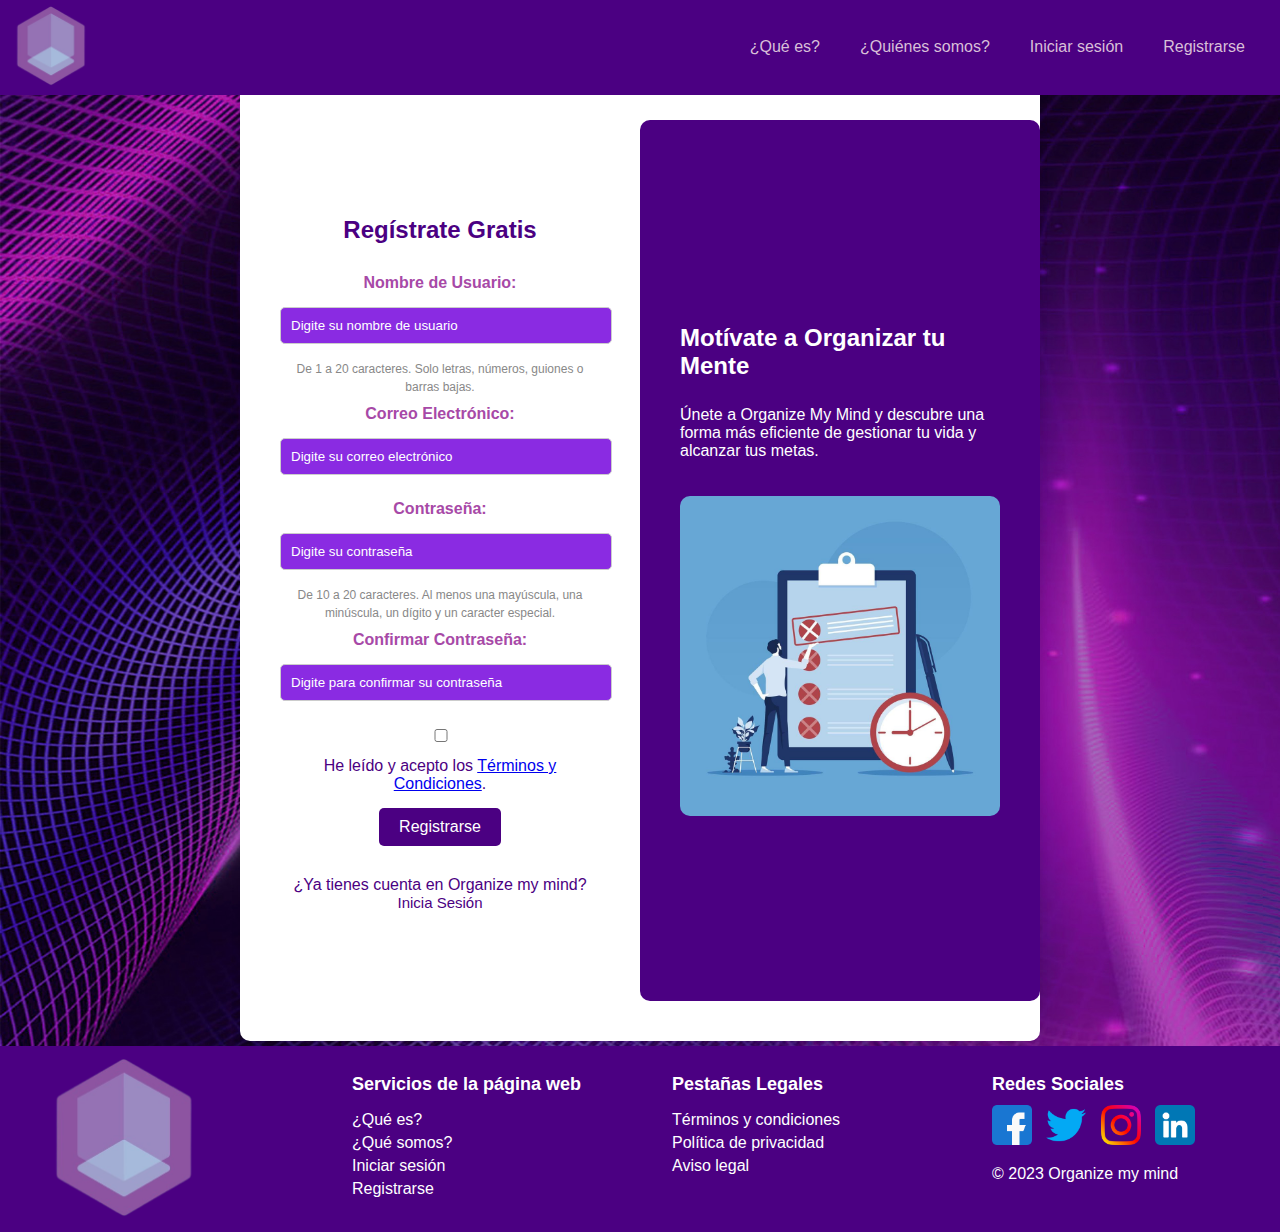
<file: signup/signup.html>
<!DOCTYPE html>
<html lang="es">
<head>
  <link rel="stylesheet" href="signup.css">
  <link rel="icon" type="image/png" href="../imagenes/logo.png">
    <meta charset="UTF-8">
    <meta name="viewport" content="width=device-width, initial-scale=1.0">
    <title>Registrarse</title>
</head>
<body>
    <header>
        <div class="logo">
          <a href="../index.html">
            <img src="../imagenes/logo.png" alt="Logo de Organize My Mind" width="100">
          </a>
        </div>
        <div class="navbar-toggle" onclick="toggleNavbar()">
          <div class="bar"></div>
          <div class="bar"></div>
          <div class="bar"></div>
        </div>
        <nav class="navigation" id="navbarLinks">
          <a href="../que-es/queEs.html">¿Qué es?</a>
      <a href="../quienes-somos/queSomos.html">¿Quiénes somos?</a>
      <a href="../login/login.html">Iniciar sesión</a>
      <a href="../signup/signup.html">Registrarse</a>
        </nav>
      </header>

      <div class="registration-container">
        <div class="registration-form">
          <h1>Regístrate Gratis</h1>
          <form id="registrationForm">
            <label for="username"><strong>Nombre de Usuario:</strong></label>
            <input placeholder="Digite su nombre de usuario" type="text" id="username" name="username" pattern="[a-zA-Z0-9-_]{1,20}" required>
            <small>De 1 a 20 caracteres. Solo letras, números, guiones o barras bajas.</small>
    
            <label for="email"><strong>Correo Electrónico:</strong></label>
            <input placeholder="Digite su correo electrónico" type="email" id="email" name="email" required>
    
            <label for="password"><strong>Contraseña:</strong></label>
            <input placeholder="Digite su contraseña" type="password" id="password" name="password" pattern="(?=.*[a-z])(?=.*[A-Z])(?=.*[0-9])(?=.*[-_,.;@?¿])[A-Za-z0-9-_.,;@?¿]{10,20}" required>
            <small>De 10 a 20 caracteres. Al menos una mayúscula, una minúscula, un dígito y un caracter especial.</small>
    
            <label for="confirmPassword"><strong>Confirmar Contraseña:</strong></label>
            <input placeholder="Digite para confirmar su contraseña" type="password" id="confirmPassword" name="confirmPassword" required>
    
            <label class="terminos-signup">
              <input type="checkbox" required>
              He leído y acepto los <a href="../pestañas-legales/terminos.html">Términos y Condiciones</a>.
            </label>
    
            <div><button type="submit">Registrarse</button></div>
            <div class="login-link">¿Ya tienes cuenta en Organize my mind?<a href="../login/login.html">Inicia Sesión</a></div>
          </form>
        </div>
    
        <div class="motivation">
          <h2>Motívate a Organizar tu Mente</h2>
          <p>Únete a Organize My Mind y descubre una forma más eficiente de gestionar tu vida y alcanzar tus metas.</p>
          <img src="../imagenes/motivacion1.jpg" alt="Motivación para Registrarse">
        </div>
      </div>

    <footer>
        <div class="footer-container">
          <div class="footer-column">
            <a href="../index.html">
              <img src="../imagenes/logo.png" alt="Logo de la empresa">
            </a>
          </div>
          <div class="footer-column">
            <h3>Servicios de la página web</h3>
            <ul>
              <li><a href="../que-es/queEs.html">¿Qué es?</a></li>
              <li><a href="../quienes-somos/queSomos.html">¿Qué somos?</a></li>
              <li><a href="../login/login.html">Iniciar sesión</a></li>
              <li><a href="../signup/signup.html">Registrarse</a></li>
            </ul>
          </div>
          <div class="footer-column">
            <h3>Pestañas Legales</h3>
            <ul>
              <li><a href="../pestañas-legales/terminos.html">Términos y condiciones</a></li>
          <li><a href="../pestañas-legales/politica-de-privacidad.html">Política de privacidad</a></li>
          <li><a href="../pestañas-legales/aviso-legal.html">Aviso legal</a></li>
            </ul>
          </div>
          <div class="footer-column">
            <h3>Redes Sociales</h3>
            <div class="social-buttons">
              <a target="_blank" href="https://www.facebook.com"><img src="../imagenes/facebook.png" alt="Facebook"></a>
              <a target="_blank" href="https://www.twitter.com"><img src="../imagenes/twitter.png" alt="Twitter"></a>
              <a target="_blank" href="https://www.instagram.com"><img src="../imagenes/instagram.png" alt="Instagram"></a>
              <a target="_blank" href="https://www.linkedin.com"><img src="../imagenes/linkedin.png" alt="LinkedIn"></a>
            </div>
            <p>&copy; 2023 Organize my mind</p>
          </div>
        </div>
      </footer>
      <script defer src="signup.js"></script>
</body>
</html>
</file>
<file: estilo.css>
body {
  font-family: Arial, sans-serif;
  padding: 0;
  margin: 0;
  padding-top: 80px; /* Ajusta esto a la altura de tu header */
}
html,
body {
  max-width: 100%;
  overflow-x: hidden;
}
header {
  background-color: #4B0082; /* Morado oscuro */
  color: #D8BFD8; /* Morado claro */
  padding: 5px;
  display: flex;
  justify-content: space-between;
  align-items: center;
  position: fixed; /* Fija el header */
  width: 100%; /* Ancho completo */
  top: 0; /* Alinea en la parte superior */
  z-index: 1000; /* Asegura que esté encima de otros elementos */
}

.logo {
  display: inline-block; /* Permite que el enlace abarque solo el tamaño de la imagen */
}

.logo img {
  width: 100px; /* Tamaño del logo */
}

.navigation {
  display: flex;
  gap: 20px;
  padding-right: 30px;
}

.navigation a {
  color: #D8BFD8; /* Morado claro */
  text-decoration: none;
  padding: 5px 10px;
  border-radius: 5px;
}

.navigation a:hover {
  background-color: #8A2BE2; /* Morado claro más brillante al pasar el ratón */
  color: white;
}

.page-content {
  text-align: center;
  margin: 80px auto 0; /* 80px es la altura de tu header */
}

.page-title {
  margin-bottom: 20px;
}

.page-title h1 {
  font-size: 36px;
  color: #4B0082; /* Morado oscuro */
}

.page-description p {
  font-size: 18px;
}

.register-button .button {
  display: inline-block;
  padding: 10px 20px;
  background-color: #4B0082; /* Morado oscuro */
  color: #D8BFD8; /* Morado claro */
  text-decoration: none;
  border: none;
  border-radius: 5px;
  font-size: 18px;
  transition: background-color 0.3s;
}

.register-button .button:hover {
  background-color: #8A2BE2; /* Morado claro más brillante al pasar el ratón */
  color: white;
}

.content-section {
  display: flex;
  flex-direction: row; /* Alinea los elementos en una fila */
  align-items: center; /* Alinea verticalmente los elementos */
  justify-content: center; /* Centra horizontalmente */
  padding: 30px;
  margin: 40px 0;
  background-color: #f9f9f9; /* Color de fondo */
  border-radius: 10px; /* Esquinas redondeadas */
  box-shadow: 0 2px 5px rgba(0, 0, 0, 0.1); /* Sombra suave */
  max-width: 1000px;
  margin: 0 auto; /* Centra horizontalmente */
}

.text-content {
  flex: 1; /* Ocupa el espacio restante */
  padding-right: 20px; /* Espaciado a la derecha */
}

.text-content h2 {
  color: #4B0082; /* Color del título */
  font-size: 24px; /* Tamaño del título */
}

.text-content p {
  font-size: 16px; /* Tamaño del texto */
}

.image-content img {
  width: 200px; /* Tamaño de la imagen */
  border-radius: 10px; /* Esquinas redondeadas */
}

.read-more-button {
  background-color: #4B0082; /* Morado oscuro */
  color: #D8BFD8; /* Morado claro */
  border: none;
  padding: 10px 20px;
  border-radius: 5px;
  text-decoration: none;
  cursor: pointer;
  font-size: 16px;
}

.read-more-button a {
  color: inherit;
  text-decoration: none;
}

.read-more-button:hover {
  background-color: #8A2BE2; /* Morado claro más brillante al pasar el ratón */
  color: white;
}

#advantages {
  background-color: #f9f9f9; /* Color de fondo */
  padding: 20px 0;
  text-align: center; /* Centra el texto */
}

.container {
  display: flex;
  justify-content: center; /* Centra horizontalmente los elementos */
  align-items: flex-start; /* Alinea los elementos arriba */
  flex-wrap: wrap; /* Permite el "ajuste" de los elementos si no caben en una fila */
}

#advantages h2 {
  color: #4B0082; /* Color del título */
  font-size: 36px; /* Tamaño del título */
  margin-bottom: 20px;
  width: 100%; /* Ancho completo */
}

.advantage-item {
  max-width: 300px;
  padding: 20px;
  margin: 10px;
  background-color: #ffffff; /* Color de fondo */
  border-radius: 10px; /* Esquinas redondeadas */
  box-shadow: 0 2px 5px rgba(0, 0, 0, 0.1); /* Sombra suave */
}

.advantage-item h3 {
  color: #4B0082; /* Color del título */
  font-size: 24px; /* Tamaño del título */
}

.advantage-item p {
  font-size: 16px; /* Tamaño del texto */
}

.advantage-item .btn {
  background-color: #4B0082; /* Morado oscuro */
  color: #D8BFD8; /* Morado claro */
  padding: 10px 20px;
  border: none;
  border-radius: 5px;
  text-decoration: none;
  cursor: pointer;
  transition: background-color 0.3s;
}

.advantage-item .btn:hover {
  background-color: #8A2BE2; /* Morado claro más brillante al pasar el ratón */
  color: white;
}

#learn-more {
  background-color: #f9f9f9; /* Color de fondo */
  padding: 20px;
  text-align: center;
}

#learn-more h2 {
  color: #4B0082; /* Color del título */
  font-size: 36px; /* Tamaño del título */
  margin-bottom: 20px;
}

.learn-container {
  display: flex;
  justify-content: center;
  align-items: center;
  flex-wrap: wrap;
}

.circle {
  display: flex;
  flex-direction: column;
  align-items: center;
  margin: 10px;
}

.circle h4 {
  color: #4B0082; /* Color del texto */
  font-size: 24px; /* Tamaño del texto */
  margin-top: 10px;
}

.circle a {
  display: block;
  width: 80px; /* Ancho de la imagen */
  height: 80px; /* Altura de la imagen */
  background-color: #4B0082; /* Morado oscuro */
  border-radius: 50%; /* Forma redondeada */
  transition: background-color 0.3s ease; /* Transición suave del color de fondo */
}

.circle a img {
  width: 40px; /* Ancho de la flecha */
  margin-top: 10px; /* Espacio entre la imagen y el título */
}

.circle a:hover {
  background-color: #8A2BE2; /* Morado claro más brillante al pasar el ratón */
}

footer {
  background-color: #4B0082; /* Color de fondo */
  color: white; /* Color del texto */
  padding: 20px;
}

.footer-container {
  display: flex;
  justify-content: space-around;
  align-items: flex-start;
  flex-wrap: wrap;
}

.footer-column {
  width: 20%; /* Ancho de cada columna */
  padding: 10px;
}

.footer-column img {
  width: 200px;
  height: auto; /* Para mantener la proporción */
}

.footer-column h3 {
  font-size: 18px;
  margin-bottom: 10px;
}

ul {
  list-style: none;
  padding: 0;
}

ul li {
  margin-bottom: 5px;
}

.social-buttons a {
  display: inline-block;
  margin-right: 10px; /* Espacio entre las imágenes */
}

.social-buttons a img {
  width: 40px; /* Ancho de la imagen */
  height: 40px; /* Altura de la imagen */
}

ul li a {
  color: white;
  text-decoration: none;
  transition: color 0.3s ease;
}

ul li a:hover {
  color: #D8BFD8; /* Cambia el color al pasar el ratón */
}

.menu-toggle {
  background-color: #4B0082; /* Color de fondo */
  color: #D8BFD8; /* Color del texto */
  border: none;
  padding: 10px 20px;
  border-radius: 5px;
  cursor: pointer;
  font-size: 16px;
  transition: background-color 0.3s ease; /* Transición suave para el color de fondo */
}

.menu-toggle:hover {
  background-color: #8A2BE2; /* Color de fondo al pasar el ratón */
  color: white; /* Color del texto al pasar el ratón */
}

.menu-toggle {
  display: none;
}

.navbar-toggle {
  display: none;
  flex-direction: column;
  cursor: pointer;
}

.bar {
  width: 25px;
  height: 3px;
  background-color: white;
  margin: 3px 0;
}

/* Media query para dispositivos con un ancho máximo de 767px (típicamente móviles) */
@media (max-width: 767px){
  .page-content {
    padding: 10px;
  }

  .advantage-item,
  .circle {
    max-width: none;
    width: 100%;
  }

  .advantage-item .btn,
  .circle a {
    width: auto;
    padding: 10px 20px;
  }
}
@media (max-width: 767px) {
  .navbar-toggle {
    display: flex;
    flex-direction: column;
    align-items: flex-start;
    margin-right: 20px;
    z-index: 100;
  }

  .navigation {
    display: flex;
    position: absolute;
    top: 0;
    left: 0;
    height: 100vh;
    justify-content: center;
    align-items: center;
    background: #4B0082;
    width: 100%;
    flex-direction: column;
  }

  .navigation a {
    padding: 10px 20px;
    border: none;
  }

  footer {
    padding: 10px;
  }

  
  .footer-container {
    flex-direction: column;
    align-items: center;
  }

  .footer-column {
    width: 100%; /* Cambiamos el ancho a 100% en dispositivos móviles */
    margin-bottom: 20px; /* Agregamos margen inferior para separar las columnas */
  }
  
}

@media (min-width: 768px) {
  .navigation {
    display: flex !important; /* Hacemos que esté siempre visible */
  }

  .navbar-toggle {
    display: none; /* Esconde el icono de hamburguesa en pantallas más grandes */
  }
}

@media (max-width: 767px) {
  .content-section {
    display: flex;
    flex-direction: column;
    align-items: center;
    text-align: center;
  }

  .text-content {
    margin-bottom: 20px;
  }

  .image-content {
    margin-bottom: 20px;
  }
}
</file>
<file: dashboard/dashboard.css>
body {
    font-family: Arial, sans-serif;
    margin: 0;
    padding: 0;
    background-color: #f0f0f0;
  }
  
  nav {
    display: flex;
    justify-content: space-between;
    align-items: center;
    background-color: #333;
    color: #fff;
    padding: 10px 20px;
  }
  
  .navbar-left img {
    max-height: 40px;
  }
  
  .navbar-right {
    display: flex;
    align-items: center;
  }
  
  #admin-icon {
    margin-right: 20px;
    cursor: pointer;
    color: #fff;
  }
  
  #admin-menu {
    display: none;
    position: absolute;
    background-color: #fff;
    box-shadow: 0 0 10px rgba(0, 0, 0, 0.2);
  }
  
  #admin-icon:hover + #admin-menu {
    display: block;
  }
  
  #admin-menu ul {
    list-style: none;
    padding: 0;
  }
  
  #admin-menu li {
    padding: 10px;
  }
  
  #admin-menu li:hover {
    background-color: #eee;
  }
  
  .search-bar {
    flex-grow: 1;
    margin: 0 20px;
  }
  
  .search-bar input {
    width: 100%;
    padding: 10px;
    border: none;
    border-radius: 5px;
  }
  
  .content {
    display: flex;
    flex-direction: column;
    align-items: center;
    padding: 20px;
  }
  
  .note-creator {
    width: 50%;
    background-color: #fff;
    padding: 20px;
    border-radius: 10px;
    box-shadow: 0 0 10px rgba(0, 0, 0, 0.2);
    margin-bottom: 20px;
  }
  
  .note-creator h2 {
    margin-bottom: 10px;
    color: #333;
  }
  
  .note-creator input,
  .note-creator textarea {
    width: 100%;
    padding: 10px;
    margin-bottom: 10px;
    border: 1px solid #ccc;
    border-radius: 5px;
  }
  
  .note-creator button {
    padding: 10px 20px;
    border: none;
    border-radius: 5px;
    background-color: #333;
    color: #fff;
    cursor: pointer;
  }
  
  .note-creator button:hover {
    background-color: #555;
  }
  
  .note {
    display: inline-block;
    vertical-align: top;
    margin: 10px;
    margin-bottom: 10px;
    background-color: #fff;
    border-radius: 10px;
    width: 200px;
    padding: 20px;
    border-radius: 10px;
    box-shadow: 0 0 10px rgba(0, 0, 0, 0.2);
    transition: transform 0.3s ease;
  }
  
  .note:hover {
    transform: scale(1.05);
  }
  
  .note h2 {
    margin-bottom: 10px;
  }
  
  .note p {
    margin: 0;
  }
  
  .note img {
    max-width: 100%;
    border-radius: 5px;
  }
  
  .delete-image-icon {
    position: absolute;
    top: 5px;
    right: 5px;
    cursor: pointer;
    font-size: 20px;
    color: red;
  }
  
  .image-wrapper {
    position: relative;
    display: inline-block;
    margin: 5px;
  }
</file>
<file: login/login.css>
body {
    font-family: Arial, sans-serif;
    margin: 0;
    padding: 0;
    display: flex;
    align-items: center;
    justify-content: center;
    min-height: 100vh;
    background-color: #4B0082;
  }
  
  .container {
    text-align: center;
    background-color: #fff;
    border-radius: 10px;
    padding: 40px;
    max-width: 400px;
    width: 100%;
    box-shadow: 0 0 10px rgba(0, 0, 0, 0.1);
  }
  
  .logo img {
    width: 100%;
    max-width: 200px;
    height: auto;
    margin-bottom: 20px;
  }
  
  h1 {
    color:#4B0082;
    font-size: 24px;
    margin-bottom: 30px;
  }
  
  .form-group {
    padding: 5px;
    margin: 15px 0; 
  }
  
  .form-group label {
    padding: 10px;
    display: block;
    color: #a749a7;
    margin-bottom: 5px;
  }
  
  .form-group input {
    width: calc(100% - 10px);
    background-color: blueviolet;
    color: #fff;
    padding: 10px;
    border: 1px solid #ccc;
    border-radius: 5px;
  }
  .form-group input::placeholder{
    color: #fff;
  }
  
  .form-group input:focus {
    outline: none;
    border: #ff00ff solid 2px;
  }
  
  button {
    padding: 10px 20px;
    background-color: #4B0082;
    color: white;
    border: none;
    border-radius: 5px;
    font-size: 16px;
    cursor: pointer;
  }
  
  button:hover {
    background-color: #8A2BE2;
  }
  
  .register-link {
    margin-top: 20px;
  }
  
  .register-link a {
    text-decoration: none;
    color: #4B0082;
    transition: color 0.3s ease;
  }
  
  .register-link a:hover {
    color: #8A2BE2;
    text-decoration: underline;
  }
  
  /* Responsiveness */
  @media (max-width: 767px) {
    .container {
      padding: 20px;
    }
  }
</file>
<file: pestañas-legales/aviso-legal.css>
body {
    font-family: Arial, sans-serif;
    padding: 0;
    margin: 0;
    padding-top: 80px; /* Ajusta esto a la altura de tu header */
  }
  html,
body {
  max-width: 100%;
  overflow-x: hidden;
}
  header {
    background-color: #4B0082; /* Morado oscuro */
    color: #D8BFD8; /* Morado claro */
    padding: 5px;
    display: flex;
    justify-content: space-between;
    align-items: center;
    position: fixed; /* Fija el header */
    width: 100%; /* Ancho completo */
    top: 0; /* Alinea en la parte superior */
    z-index: 1000; /* Asegura que esté encima de otros elementos */
  }
  
  .logo {
    display: inline-block; /* Permite que el enlace abarque solo el tamaño de la imagen */
  }
  
  .logo img {
    width: 100px; /* Tamaño del logo */
  }
  
  .navigation {
    display: flex;
    gap: 20px;
    padding-right: 30px;
  }
  
  .navigation a {
    color: #D8BFD8; /* Morado claro */
    text-decoration: none;
    padding: 5px 10px;
    border-radius: 5px;
  }
  
  .navigation a:hover {
    background-color: #8A2BE2; /* Morado claro más brillante al pasar el ratón */
    color: white;
  }
  
  section {
    padding: 30px;
    border-radius: 10px;
    background-color: #9b59b6; /* Morado medio */
    box-shadow: 0 2px 10px rgba(0, 0, 0, 0.1);
}

section h1{
  color: #ecf0f1;
} 
section h2 {
    font-size: 24px;
    margin-bottom: 10px;
    color: #ecf0f1; /* Color de texto claro */
}

section h3 {
    font-size: 18px;
    margin-top: 20px;
    color: #ecf0f1; /* Color de texto claro */
}

section p {
    font-size: 16px;
    line-height: 1.6;
    margin-bottom: 10px;
    color: #ecf0f1; /* Color de texto claro */
}

section a {
    color: #8e44ad; /* Morado oscuro */
    text-decoration: none;
}

section a:hover {
    text-decoration: underline;
}

  footer {
    background-color: #4B0082; /* Color de fondo */
    color: white; /* Color del texto */
    padding: 20px;
  }
  
  .footer-container {
    display: flex;
    justify-content: space-around;
    align-items: flex-start;
    flex-wrap: wrap;
  }
  
  .footer-column {
    width: 20%; /* Ancho de cada columna */
    padding: 10px;
  }
  
  .footer-column img {
    width: 200px;
    height: auto; /* Para mantener la proporción */
  }
  
  .footer-column h3 {
    font-size: 18px;
    margin-bottom: 10px;
  }
  
  ul {
    list-style: none;
    padding: 0;
  }
  
  ul li {
    margin-bottom: 5px;
  }
  
  .social-buttons a {
    display: inline-block;
    margin-right: 10px; /* Espacio entre las imágenes */
  }
  
  .social-buttons a img {
    width: 40px; /* Ancho de la imagen */
    height: 40px; /* Altura de la imagen */
  }
  
  ul li a {
    color: white;
    text-decoration: none;
    transition: color 0.3s ease;
  }
  
  ul li a:hover {
    color: #D8BFD8; /* Cambia el color al pasar el ratón */
  }
  
  .menu-toggle {
    background-color: #4B0082; /* Color de fondo */
    color: #D8BFD8; /* Color del texto */
    border: none;
    padding: 10px 20px;
    border-radius: 5px;
    cursor: pointer;
    font-size: 16px;
    transition: background-color 0.3s ease; /* Transición suave para el color de fondo */
  }
  
  .menu-toggle:hover {
    background-color: #8A2BE2; /* Color de fondo al pasar el ratón */
    color: white; /* Color del texto al pasar el ratón */
  }
  
  .menu-toggle {
    display: none;
  }
  
  .navbar-toggle {
    display: none;
    flex-direction: column;
    cursor: pointer;
  }
  
  .bar {
    width: 25px;
    height: 3px;
    background-color: white;
    margin: 3px 0;
  }
  @media (max-width: 767px) {
    .navbar-toggle {
      display: flex;
      flex-direction: column;
      align-items: flex-start;
      margin-right: 20px;
      z-index: 100;
    }
  
    .navigation {
      display: flex;
      position: absolute;
      top: 0;
      left: 0;
      height: 100vh;
      justify-content: center;
      align-items: center;
      background: #4B0082;
      width: 100%;
      flex-direction: column;
    }
  
    .navigation a {
      padding: 10px 20px;
      border: none;
    }
  
    footer {
      padding: 10px;
    }
  
    .footer-container {
      flex-direction: column;
      align-items: center;
    }
  
    .footer-column {
      width: 100%; /* Cambiamos el ancho a 100% en dispositivos móviles */
      margin-bottom: 20px; /* Agregamos margen inferior para separar las columnas */
    }
    
  }
  
  @media (min-width: 768px) {
    .navigation {
      display: flex !important; /* Hacemos que esté siempre visible */
    }
  
    .navbar-toggle {
      display: none; /* Esconde el icono de hamburguesa en pantallas más grandes */
    }
  }
</file>
<file: pestañas-legales/politica-de-privacidad.css>
body {
    font-family: Arial, sans-serif;
    padding: 0;
    margin: 0;
    padding-top: 80px; /* Ajusta esto a la altura de tu header */
  }
  html,
body {
  max-width: 100%;
  overflow-x: hidden;
}
  
  header {
    background-color: #4B0082; /* Morado oscuro */
    color: #D8BFD8; /* Morado claro */
    padding: 5px;
    display: flex;
    justify-content: space-between;
    align-items: center;
    position: fixed; /* Fija el header */
    width: 100%; /* Ancho completo */
    top: 0; /* Alinea en la parte superior */
    z-index: 1000; /* Asegura que esté encima de otros elementos */
  }
  
  .logo {
    display: inline-block; /* Permite que el enlace abarque solo el tamaño de la imagen */
  }
  
  .logo img {
    width: 100px; /* Tamaño del logo */
  }
  
  .navigation {
    display: flex;
    gap: 20px;
    padding-right: 30px;
  }
  
  .navigation a {
    color: #D8BFD8; /* Morado claro */
    text-decoration: none;
    padding: 5px 10px;
    border-radius: 5px;
  }
  
  .navigation a:hover {
    background-color: #8A2BE2; /* Morado claro más brillante al pasar el ratón */
    color: white;
  }
  section {
    padding: 30px;
    background-color: #9b59b6; /* Morado medio */
    color: #ecf0f1; /* Color de texto claro */
    border-radius: 10px;
    box-shadow: 0 0 10px rgba(0, 0, 0, 0.1);
}

section h2 {
    font-size: 24px;
    margin-bottom: 15px;
    color: #ecf0f1; /* Color de texto claro */
}

section p {
    font-size: 16px;
    line-height: 1.6;
    margin-bottom: 15px;
}

section a {
    color: #8e44ad; /* Morado oscuro */
    text-decoration: none;
}

section a:hover {
    text-decoration: underline;
}
  footer {
    background-color: #4B0082; /* Color de fondo */
    color: white; /* Color del texto */
    padding: 20px;
  }
  
  .footer-container {
    display: flex;
    justify-content: space-around;
    align-items: flex-start;
    flex-wrap: wrap;
  }
  
  .footer-column {
    width: 20%; /* Ancho de cada columna */
    padding: 10px;
  }
  
  .footer-column img {
    width: 200px;
    height: auto; /* Para mantener la proporción */
  }
  
  .footer-column h3 {
    font-size: 18px;
    margin-bottom: 10px;
  }
  
  ul {
    list-style: none;
    padding: 0;
  }
  
  ul li {
    margin-bottom: 5px;
  }
  
  .social-buttons a {
    display: inline-block;
    margin-right: 10px; /* Espacio entre las imágenes */
  }
  
  .social-buttons a img {
    width: 40px; /* Ancho de la imagen */
    height: 40px; /* Altura de la imagen */
  }
  
  ul li a {
    color: white;
    text-decoration: none;
    transition: color 0.3s ease;
  }
  
  ul li a:hover {
    color: #D8BFD8; /* Cambia el color al pasar el ratón */
  }
  
  .menu-toggle {
    background-color: #4B0082; /* Color de fondo */
    color: #D8BFD8; /* Color del texto */
    border: none;
    padding: 10px 20px;
    border-radius: 5px;
    cursor: pointer;
    font-size: 16px;
    transition: background-color 0.3s ease; /* Transición suave para el color de fondo */
  }
  
  .menu-toggle:hover {
    background-color: #8A2BE2; /* Color de fondo al pasar el ratón */
    color: white; /* Color del texto al pasar el ratón */
  }
  
  .menu-toggle {
    display: none;
  }
  
  .navbar-toggle {
    display: none;
    flex-direction: column;
    cursor: pointer;
  }
  
  .bar {
    width: 25px;
    height: 3px;
    background-color: white;
    margin: 3px 0;
  }
  @media (max-width: 767px) {
    .navbar-toggle {
      display: flex;
      flex-direction: column;
      align-items: flex-start;
      margin-right: 20px;
      z-index: 100;
    }
  
    .navigation {
      display: flex;
      position: absolute;
      top: 0;
      left: 0;
      height: 100vh;
      justify-content: center;
      align-items: center;
      background: #4B0082;
      width: 100%;
      flex-direction: column;
    }
  
    .navigation a {
      padding: 10px 20px;
      border: none;
    }
  
    footer {
      padding: 10px;
    }
  
    .footer-container {
      flex-direction: column;
      align-items: center;
    }
  
    .footer-column {
      width: 100%; /* Cambiamos el ancho a 100% en dispositivos móviles */
      margin-bottom: 20px; /* Agregamos margen inferior para separar las columnas */
    }
    
  }
  
  @media (min-width: 768px) {
    .navigation {
      display: flex !important; /* Hacemos que esté siempre visible */
    }
  
    .navbar-toggle {
      display: none; /* Esconde el icono de hamburguesa en pantallas más grandes */
    }
  }
</file>
<file: pestañas-legales/terminos.css>
body {
    font-family: Arial, sans-serif;
    padding: 0;
    margin: 0;
    padding-top: 80px; /* Ajusta esto a la altura de tu header */
  }
  html,
body {
  max-width: 100%;
  overflow-x: hidden;
}
  header {
    background-color: #4B0082; /* Morado oscuro */
    color: #D8BFD8; /* Morado claro */
    padding: 5px;
    display: flex;
    justify-content: space-between;
    align-items: center;
    position: fixed; /* Fija el header */
    width: 100%; /* Ancho completo */
    top: 0; /* Alinea en la parte superior */
    z-index: 1000; /* Asegura que esté encima de otros elementos */
  }
  
  .logo {
    display: inline-block; /* Permite que el enlace abarque solo el tamaño de la imagen */
  }
  
  .logo img {
    width: 100px; /* Tamaño del logo */
  }
  
  .navigation {
    display: flex;
    gap: 20px;
    padding-right: 30px;
  }
  
  .navigation a {
    color: #D8BFD8; /* Morado claro */
    text-decoration: none;
    padding: 5px 10px;
    border-radius: 5px;
  }
  
  .navigation a:hover {
    background-color: #8A2BE2; /* Morado claro más brillante al pasar el ratón */
    color: white;
  }

  section {
    padding: 30px;
    background-color: #9b59b6; /* Morado medio */
    color: #ecf0f1; /* Color de texto claro */
    border-radius: 10px;
    box-shadow: 0 0 10px rgba(0, 0, 0, 0.1);
  }

section h2 {
    font-size: 24px;
    margin-bottom: 15px;
    color: #ecf0f1; /* Color de texto claro */
  }

section p {
    font-size: 16px;
    line-height: 1.6;
    margin-bottom: 15px;
  } 

section a {
    color: #8e44ad; /* Morado oscuro */
    text-decoration: none;
  }

section a:hover {
    text-decoration: underline;
  }

  footer {
    background-color: #4B0082; /* Color de fondo */
    color: white; /* Color del texto */
    padding: 20px;
  }
  
  .footer-container {
    display: flex;
    justify-content: space-around;
    align-items: flex-start;
    flex-wrap: wrap;
  }
  
  .footer-column {
    width: 20%; /* Ancho de cada columna */
    padding: 10px;
  }
  
  .footer-column img {
    width: 200px;
    height: auto; /* Para mantener la proporción */
  }
  
  .footer-column h3 {
    font-size: 18px;
    margin-bottom: 10px;
  }
  
  ul {
    list-style: none;
    padding: 0;
  }
  
  ul li {
    margin-bottom: 5px;
  }
  
  .social-buttons a {
    display: inline-block;
    margin-right: 10px; /* Espacio entre las imágenes */
  }
  
  .social-buttons a img {
    width: 40px; /* Ancho de la imagen */
    height: 40px; /* Altura de la imagen */
  }
  
  ul li a {
    color: white;
    text-decoration: none;
    transition: color 0.3s ease;
  }
  
  ul li a:hover {
    color: #D8BFD8; /* Cambia el color al pasar el ratón */
  }
  
  .menu-toggle {
    background-color: #4B0082; /* Color de fondo */
    color: #D8BFD8; /* Color del texto */
    border: none;
    padding: 10px 20px;
    border-radius: 5px;
    cursor: pointer;
    font-size: 16px;
    transition: background-color 0.3s ease; /* Transición suave para el color de fondo */
  }
  
  .menu-toggle:hover {
    background-color: #8A2BE2; /* Color de fondo al pasar el ratón */
    color: white; /* Color del texto al pasar el ratón */
  }
  
  .menu-toggle {
    display: none;
  }
  
  .navbar-toggle {
    display: none;
    flex-direction: column;
    cursor: pointer;
  }
  
  .bar {
    width: 25px;
    height: 3px;
    background-color: white;
    margin: 3px 0;
  }
  @media (max-width: 767px) {
    .navbar-toggle {
      display: flex;
      flex-direction: column;
      align-items: flex-start;
      margin-right: 20px;
      z-index: 100;
    }
  
    .navigation {
      display: flex;
      position: absolute;
      top: 0;
      left: 0;
      height: 100vh;
      justify-content: center;
      align-items: center;
      background: #4B0082;
      width: 100%;
      flex-direction: column;
    }
  
    .navigation a {
      padding: 10px 20px;
      border: none;
    }
  
    
    footer {
      padding: 10px;
    }
  
    .footer-container {
      flex-direction: column;
      align-items: center;
    }
  
    .footer-column {
      width: 100%; /* Cambiamos el ancho a 100% en dispositivos móviles */
      margin-bottom: 20px; /* Agregamos margen inferior para separar las columnas */
    }
    
  }
  
  @media (min-width: 768px) {
    .navigation {
      display: flex !important; /* Hacemos que esté siempre visible */
    }
  
    .navbar-toggle {
      display: none; /* Esconde el icono de hamburguesa en pantallas más grandes */
    }
  }
</file>
<file: que-es/queEs.css>
body {
    font-family: Arial, sans-serif;
    padding: 0;
    margin: 0;
    padding-top: 80px; /* Ajusta esto a la altura de tu header */
  }
  html, body {
    max-width: 100%;
    overflow-x: hidden;
  }
  
  header {
    background-color: #4B0082; /* Morado oscuro */
    color: #D8BFD8; /* Morado claro */
    padding: 5px;
    display: flex;
    justify-content: space-between;
    align-items: center;
    position: fixed; /* Fija el header */
    width: 100%; /* Ancho completo */
    top: 0; /* Alinea en la parte superior */
    z-index: 1000; /* Asegura que esté encima de otros elementos */
  }
  
  .logo {
    display: inline-block; /* Permite que el enlace abarque solo el tamaño de la imagen */
  }
  
  .logo img {
    width: 100px; /* Tamaño del logo */
  }
  
  .navigation {
    display: flex;
    gap: 20px;
    padding-right: 30px;
  }
  
  .navigation a {
    color: #D8BFD8; /* Morado claro */
    text-decoration: none;
    padding: 5px 10px;
    border-radius: 5px;
  }
  
  .navigation a:hover {
    background-color: #8A2BE2; /* Morado claro más brillante al pasar el ratón */
    color: white;
  }
  .video-container {
    position: relative;
    color: #4B0082;
    width: 100%; /* Ajustamos el ancho al 100% del contenedor */
    max-width: 800px; /* Establecemos un ancho máximo */
    margin: 0 auto; /* Centramos el video */
    padding: 30px;
  }
 

  .section {
    padding: 40px;
    
  }
  
  .section-content {
    max-width: 800px;
    margin: 0 auto;
    
  }
  
  .section h2 {
    font-size: 24px;
    margin-bottom: 10px;
  }
  
  .section p {
    font-size: 16px;
    margin-bottom: 20px;
  }
  
  .section-content img {
    width: 50%;
    border: 2px solid #4B0082; /* Morado oscuro */
    border-radius: 10px;
    margin: 0 auto;
  }

  .section-content-h2{
    color: #4B0082;
  }
  
  .section-bg-image {
    background-image: url('../imagenes/fondo.jpg');
    background-size: cover;
    color: white;
    padding: 40px;
  }
  
  .section-features .features {
    display: flex;
    justify-content: space-around;
  }
  
  .section-features .feature {
    text-align: center;
    padding: 20px;
    border: 2px solid #4B0082; /* Morado oscuro */
    border-radius: 10px;
  }
  
  .section-features .feature img {
    width: 60px;
    height: 60px;
    border-radius: 50%;
  }
  
  .section-cta {
    background-color: #4B0082;
    color: white;
    text-align: center;
    padding: 40px;
  }
  
  .cta-button {
    display: inline-block;
    padding: 15px 30px;
    font-size: 18px;
    color: white;
    background-color: #8A2BE2;
    text-decoration: none;
    border-radius: 5px;
  }
  
  .cta-button:hover {
    background-color: #6A1B9A;
  }

  .section-sencillo-usar {
    background-color: #F0F0F0; /* Color de fondo */
    padding: 40px;
    border-radius: 10px;
    margin-bottom: 20px;
  }
  
  .section-sencillo-usar .section-content {
    max-width: 800px;
    margin: 0 auto;
    text-align: center;
  }
  
  .section-sencillo-usar h2 {
    font-size: 24px;
    margin-bottom: 20px;
    color: #4B0082; /* Color del texto */
  }
  
  .easy-to-use-content p {
    font-size: 16px;
    margin-bottom: 15px;
    color: #555; /* Color del texto */
  }
  
  .feature-image img {
    width: 300px; /* Ajusta el ancho de la imagen al 100% */
    border: 2px solid #4B0082; /* Borde con color */
    border-radius: 10px; /* Borde redondeado */
    transition: transform 0.3s ease; /* Transición suave en hover */
    padding: 20px;
  }
  
  .feature-image img:hover {
    transform: scale(1.05); /* Efecto de escala al hacer hover */
  }
  
  /* Estilo para dispositivos móviles */
  

  footer {
    background-color: #4B0082; /* Color de fondo */
    color: white; /* Color del texto */
    padding: 20px;
  }
  
  .footer-container {
    display: flex;
    justify-content: space-around;
    align-items: flex-start;
    flex-wrap: wrap;
  }
  
  .footer-column {
    width: 20%; /* Ancho de cada columna */
    padding: 10px;
  }
  
  .footer-column img {
    width: 200px;
    height: auto; /* Para mantener la proporción */
  }
  
  .footer-column h3 {
    font-size: 18px;
    margin-bottom: 10px;
  }
  
  ul {
    list-style: none;
    padding: 0;
  }
  
  ul li {
    margin-bottom: 5px;
  }
  
  .social-buttons a {
    display: inline-block;
    margin-right: 10px; /* Espacio entre las imágenes */
  }
  
  .social-buttons a img {
    width: 40px; /* Ancho de la imagen */
    height: 40px; /* Altura de la imagen */
  }
  
  ul li a {
    color: white;
    text-decoration: none;
    transition: color 0.3s ease;
  }
  
  ul li a:hover {
    color: #D8BFD8; /* Cambia el color al pasar el ratón */
  }
  
  .menu-toggle {
    background-color: #4B0082; /* Color de fondo */
    color: #D8BFD8; /* Color del texto */
    border: none;
    padding: 10px 20px;
    border-radius: 5px;
    cursor: pointer;
    font-size: 16px;
    transition: background-color 0.3s ease; /* Transición suave para el color de fondo */
  }
  
  .menu-toggle:hover {
    background-color: #8A2BE2; /* Color de fondo al pasar el ratón */
    color: white; /* Color del texto al pasar el ratón */
  }
  
  .menu-toggle {
    display: none;
  }
  
  .navbar-toggle {
    display: none;
    flex-direction: column;
    cursor: pointer;
  }
  
  .bar {
    width: 25px;
    height: 3px;
    background-color: white;
    margin: 3px 0;
  }
  @media (max-width: 767px) {
    .navbar-toggle {
      display: flex;
      flex-direction: column;
      align-items: flex-start;
      margin-right: 20px;
      z-index: 100;
    }
  
    .navigation {
      display: flex;
      position: absolute;
      top: 0;
      left: 0;
      height: 100vh;
      justify-content: center;
      align-items: center;
      background: #4B0082;
      width: 100%;
      flex-direction: column;
    }
  
    .navigation a {
      padding: 10px 20px;
      border: none;
    }
  
    footer {
      padding: 10px;
    }
  
    .footer-container {
      flex-direction: column;
      align-items: center;
    }
  
    .footer-column {
      width: 100%; /* Cambiamos el ancho a 100% en dispositivos móviles */
      margin-bottom: 20px; /* Agregamos margen inferior para separar las columnas */
    }
    
  }
  

  @media (min-width: 768px) {
    .navigation {
      display: flex !important; /* Hacemos que esté siempre visible */
    }
  
    .navbar-toggle {
      display: none; /* Esconde el icono de hamburguesa en pantallas más grandes */
    }
  }
   /* Para dispositivos medianos y grandes */
   @media (min-width: 768px) {
    .section-bg-image {
      display: flex;
      align-items: center;
    }
  
    .section-bg-image img {
      max-width: 50%;
      margin-right: 20px;
    }
  }


  @media (max-width: 767px) {
    .section-sencillo-usar {
      padding: 20px; /* Ajusta el relleno para dispositivos móviles */
    }
  
    .features {
      flex-direction: column; /* Cambia la dirección a column en dispositivos pequeños */
    }
  
    .section-bg-image {
      border: none;
      border-radius: 0;
    }
  
    .section-content {
      padding: 20px;
    }
  
    .section-features .feature {
      padding: 10px;
    }
  
    .video-container {
      position: relative;
      overflow: hidden;
      margin: 0 auto; /* Centrar */
    }
  
    .video-container iframe {
      width: 100%; /* Ajusta el ancho para dispositivos móviles */
      height: 200px; /* Ajusta la altura para dispositivos móviles */
    }
  }
</file>
<file: quienes-somos/queSomos.css>
body {
  background-size: cover;
  background-image: url("../imagenes/fondo_1.jpg");
    font-family: Arial, sans-serif;
    padding: 0;
    margin: 0;
    padding-top: 80px; /* Ajusta esto a la altura de tu header */
  }
  html, body {
    max-width: 100%;
    overflow-x: hidden;
  }
  
  header {
    background-color: #4B0082; /* Morado oscuro */
    color: #D8BFD8; /* Morado claro */
    padding: 5px;
    display: flex;
    justify-content: space-between;
    align-items: center;
    position: fixed; /* Fija el header */
    width: 100%; /* Ancho completo */
    top: 0; /* Alinea en la parte superior */
    z-index: 1000; /* Asegura que esté encima de otros elementos */
  }
  
  .logo {
    display: inline-block; /* Permite que el enlace abarque solo el tamaño de la imagen */
  }
  
  .logo img {
    width: 100px; /* Tamaño del logo */
  }
  
  .navigation {
    display: flex;
    gap: 20px;
    padding-right: 30px;
  }
  
  .navigation a {
    color: #D8BFD8; /* Morado claro */
    text-decoration: none;
    padding: 5px 10px;
    border-radius: 5px;
  }
  
  .navigation a:hover {
    background-color: #8A2BE2; /* Morado claro más brillante al pasar el ratón */
    color: white;
  }

  footer {
    background-color: #4B0082; /* Color de fondo */
    color: white; /* Color del texto */
    padding: 20px;
  }
  
  .footer-container {
    display: flex;
    justify-content: space-around;
    align-items: flex-start;
    flex-wrap: wrap;
  }
  
  .footer-column {
    width: 20%; /* Ancho de cada columna */
    padding: 10px;
  }
  
  .footer-column img {
    width: 200px;
    height: auto; /* Para mantener la proporción */
  }
  
  .footer-column h3 {
    font-size: 18px;
    margin-bottom: 10px;
  }
  
  ul {
    list-style: none;
    padding: 0;
  }
  
  ul li {
    margin-bottom: 5px;
  }
  
  .social-buttons a {
    display: inline-block;
    margin-right: 10px; /* Espacio entre las imágenes */
  }
  
  .social-buttons a img {
    width: 40px; /* Ancho de la imagen */
    height: 40px; /* Altura de la imagen */
  }
  
  ul li a {
    color: white;
    text-decoration: none;
    transition: color 0.3s ease;
  }
  
  ul li a:hover {
    color: #D8BFD8; /* Cambia el color al pasar el ratón */
  }
  
  .menu-toggle {
    background-color: #4B0082; /* Color de fondo */
    color: #D8BFD8; /* Color del texto */
    border: none;
    padding: 10px 20px;
    border-radius: 5px;
    cursor: pointer;
    font-size: 16px;
    transition: background-color 0.3s ease; /* Transición suave para el color de fondo */
  }
  
  .menu-toggle:hover {
    background-color: #8A2BE2; /* Color de fondo al pasar el ratón */
    color: white; /* Color del texto al pasar el ratón */
  }
  
  .menu-toggle {
    display: none;
  }
  
  .navbar-toggle {
    display: none;
    flex-direction: column;
    cursor: pointer;
  }
  
  .bar {
    width: 25px;
    height: 3px;
    background-color: white;
    margin: 3px 0;
  }
  @media (max-width: 767px) {
    .navbar-toggle {
      display: flex;
      flex-direction: column;
      align-items: flex-start;
      margin-right: 20px;
      z-index: 100;
    }
  
    .navigation {
      display: flex;
      position: absolute;
      top: 0;
      left: 0;
      height: 100vh;
      justify-content: center;
      align-items: center;
      background: #4B0082;
      width: 100%;
      flex-direction: column;
    }
  
    .navigation a {
      padding: 10px 20px;
      border: none;
    }
  
    footer {
      padding: 10px;
    }
  
    .footer-container {
      flex-direction: column;
      align-items: center;
    }
  
    .footer-column {
      width: 100%; /* Cambiamos el ancho a 100% en dispositivos móviles */
      margin-bottom: 20px; /* Agregamos margen inferior para separar las columnas */
    }
    
  }
  
  @media (min-width: 768px) {
    .navigation {
      display: flex !important; /* Hacemos que esté siempre visible */
    }
  
    .navbar-toggle {
      display: none; /* Esconde el icono de hamburguesa en pantallas más grandes */
    }
  }

  h2 {
    color: #4B0082; /* Morado oscuro */
  }
  
  /* Estilos para cada sección */
  section {
    padding: 40px;
    border-radius: 10px;
    box-shadow: 0 0 10px rgba(0, 0, 0, 0.1); /* Sombra suave */
    max-width: 80%;
    margin: 0 auto; /* Centrar el contenido */
    background-color: #f9f9f9; /* Color de fondo para destacar las secciones */
    margin-bottom: 20px;

    
  }
  
  /* Carrusel de Imágenes */
  .carrusel {
    display: flex;
    overflow-x: auto;
    overflow-y: hidden;
    gap: 10px;
    padding: 20px 0;
  }
  
  .carrusel img {
    max-width: 100%;
    border: 2px solid #4B0082; /* Morado oscuro */
    border-radius: 10px;
    transition: transform 0.3s ease;
  }
  
  .carrusel img:hover {
    transform: scale(1.05);
  }

  
/* Estilos para pantallas pequeñas (móviles) */
@media (max-width: 767px) {
  section {
    padding: 20px;
  }

  .carrusel {
    display: flex;
    flex-wrap: nowrap;
    overflow-x: auto;
    gap: 10px;
    padding: 10px 0;
  }

  .carrusel img {
    max-width: 80vw;
    height: auto;
  }

  /* ... Otros estilos ... */
}

/* Estilos para pantallas medianas y grandes */
@media (min-width: 768px) {
  section {
    max-width: 50%; /* Ajusta el ancho de la sección para pantallas medianas y grandes */
  }

  .carrusel img {
    max-width: 30%; /* Ajusta el ancho de las imágenes en el carrusel para pantallas medianas y grandes */
  }

  /* ... Otros estilos ... */
}
</file>
<file: signup/signup.css>
body {
  background-size: cover;
  background-image: url("../imagenes/fondo_1.jpg");
  font-family: Arial, sans-serif;
  padding: 0;
  margin: 0;
  padding-top: 80px; /* Ajusta esto a la altura de tu header */
}
html,
body {
  max-width: 100%;
  overflow-x: hidden;
}

header {
  background-color: #4b0082; /* Morado oscuro */
  color: #d8bfd8; /* Morado claro */
  padding: 5px;
  display: flex;
  justify-content: space-between;
  align-items: center;
  position: fixed; /* Fija el header */
  width: 100%; /* Ancho completo */
  top: 0; /* Alinea en la parte superior */
  z-index: 1000; /* Asegura que esté encima de otros elementos */
}

.logo {
  display: inline-block; /* Permite que el enlace abarque solo el tamaño de la imagen */
}

.logo img {
  width: 100px; /* Tamaño del logo */
}

.navigation {
  display: flex;
  gap: 20px;
  padding-right: 30px;

}

.navigation a {
  color: #d8bfd8; /* Morado claro */
  text-decoration: none;
  padding: 5px 10px;
  border-radius: 5px;
}

.navigation a:hover {
  background-color: #8a2be2; /* Morado claro más brillante al pasar el ratón */
  color: white;
}

.registration-container {
  padding-top: 40px;
  padding-bottom: 40px;
  margin: 0 auto;
  display: flex;
  max-width: 800px;
  width: 100%;
  background-color: #fff;
  border-radius: 10px;
  overflow: hidden;
  box-shadow: 0 0 10px rgba(0, 0, 0, 0.1);
  margin-bottom: 5px; /* Agregamos margen inferior para separar del footer */
}

.registration-form {
  background-color: #fff;
  margin-top: 40px;
  padding: 40px;
  flex: 1;
  margin-bottom: 50px; /* Espacio entre el formulario y el footer */
  text-align: center;
}

.registration-form h1 {
  color: #4b0082;
  font-size: 24px;
  margin-bottom: 20px;
  text-align: center;
}

.registration-form label {
  display: block;
  margin-bottom: 5px;
}

.registration-form input {
  width: calc(100% - 10px);
  padding: 10px;
  margin-bottom: 15px;
  border: 1px solid #ccc;
  border-radius: 5px;
}
label {
  color: #a749a7;  
  padding: 10px;
}

.login-link {
  color: #4b0082;
  padding-top: 20px;
  margin-top: 10px;
}

.login-link a {
  color: #4b0082;
  text-decoration: none;
  font-size: 15px;
  display: block;
  text-align: center;
}

.login-link a:hover {
  color: #8a2be2;
  text-decoration: underline;
}

.registration-form input:focus {
  outline: none;
  border: #ff00ff solid 2px;
}

.registration-form small {
  color: #888;
  font-size: 12px;
}

.registration-form button {
  padding: 10px 20px;
  background-color: #4b0082;
  color: white;
  border: none;
  border-radius: 5px;
  font-size: 16px;
  cursor: pointer;
  transition: background-color 0.3s ease;
}

.registration-form button:hover {
  background-color: #8a2be2;
}

input {
  background-color: blueviolet;
  color: #fff;
}
input::placeholder {
  color: #fff;
}
.terminos-signup{
 color: #4b0082;
}
.motivation {
  flex: 1;
  padding: 40px;
  background-color: #4b0082;
  color: #fff;
  display: flex;
  flex-direction: column;
  align-items: center;
  justify-content: center;
  border-radius: 10px;
}

.motivation h2 {
  font-size: 24px;
  margin-bottom: 10px;
}

.motivation img {
  width: 100%;
  max-width: 600px;
  height: auto;
  margin-top: 20px;
  border-radius: 10px;
}

footer {
  bottom: 0;
  left: 0;
  width: 100%;
  background-color: #4b0082;
  color: white;
}

.footer-container {
  display: flex;
  justify-content: space-around;
  align-items: flex-start;
  flex-wrap: wrap;
}

.footer-column {
  width: 20%; /* Ancho de cada columna */
  padding: 10px;
}

.footer-column img {
  width: 200px;
  height: auto; /* Para mantener la proporción */
}

.footer-column h3 {
  font-size: 18px;
  margin-bottom: 10px;
}

ul {
  list-style: none;
  padding: 0;
}

ul li {
  margin-bottom: 5px;
}

.social-buttons a {
  display: inline-block;
  margin-right: 10px; /* Espacio entre las imágenes */
}

.social-buttons a img {
  width: 40px; /* Ancho de la imagen */
  height: 40px; /* Altura de la imagen */
}

ul li a {
  color: white;
  text-decoration: none;
  transition: color 0.3s ease;
}

ul li a:hover {
  color: #d8bfd8; /* Cambia el color al pasar el ratón */
}

.menu-toggle {
  background-color: #4b0082; /* Color de fondo */
  color: #d8bfd8; /* Color del texto */
  border: none;
  padding: 10px 20px;
  border-radius: 5px;
  cursor: pointer;
  font-size: 16px;
  transition: background-color 0.3s ease; /* Transición suave para el color de fondo */
}

.menu-toggle:hover {
  background-color: #8a2be2; /* Color de fondo al pasar el ratón */
  color: white; /* Color del texto al pasar el ratón */
}

.menu-toggle {
  display: none;
}

.navbar-toggle {
  display: none;
  flex-direction: column;
  cursor: pointer;
}

.bar {
  width: 25px;
  height: 3px;
  background-color: white;
  margin: 3px 0;
}
@media (max-width: 767px) {
  .navbar-toggle {
    display: flex;
    flex-direction: column;
    align-items: flex-start;
    margin-right: 20px;
    z-index: 100;
  }

  .navigation {
    display: flex;
    position: absolute;
    top: 0;
    left: 0;
    height: 100vh;
    justify-content: center;
    align-items: center;
    background: #4B0082;
    width: 100%;
    flex-direction: column;
  }

  .navigation a {
    padding: 10px 20px;
    border: none;
  }

  footer {
    padding: 10px;
  }

  .footer-container {
    flex-direction: column;
    align-items: center;
  }

  .footer-column {
    width: 100%; /* Cambiamos el ancho a 100% en dispositivos móviles */
    margin-bottom: 20px; /* Agregamos margen inferior para separar las columnas */
  }
}
@media (min-width: 768px) {
  .navigation {
    display: flex !important; /* Hacemos que esté siempre visible */
  }

  .navbar-toggle {
    display: none; /* Esconde el icono de hamburguesa en pantallas más grandes */
  }
}

/* Estilos para pantallas más pequeñas (móviles) */
@media (max-width: 767px) {
  .registration-container {
    flex-direction: column;
    align-items: center;
    padding-top: 0;
    padding-bottom: 0;
  }

  .registration-form {
    width: 100%;
    padding-top: 0;
    padding-bottom: 0;
  }

  .registration-form h1 {
    font-size: 20px;
  }

  .registration-form input {
    width: 100%;
  }

  .motivation {
    padding: 20px;
    text-align: center;
  }
  .motivation img {
    content: url("../imagenes/motivacion.jpg");
    border-radius: 10px;
  }
}
</file>
